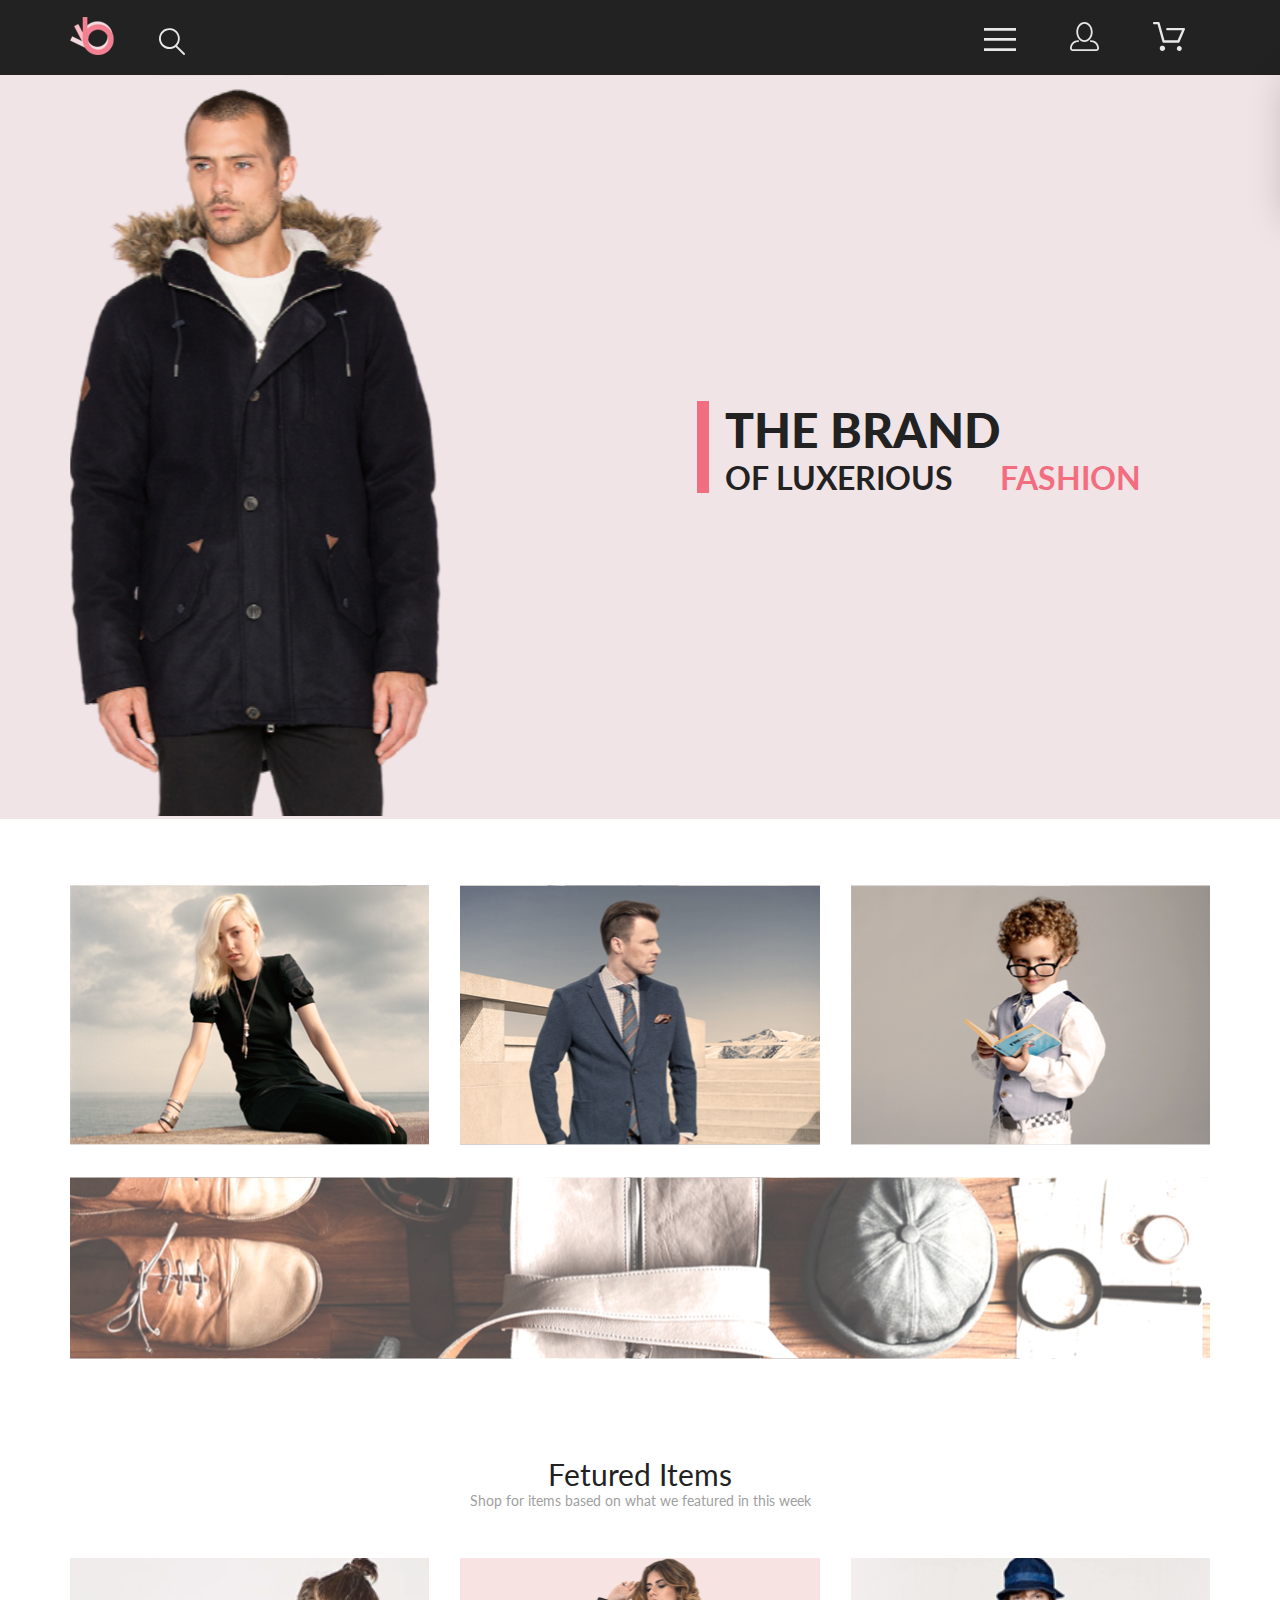
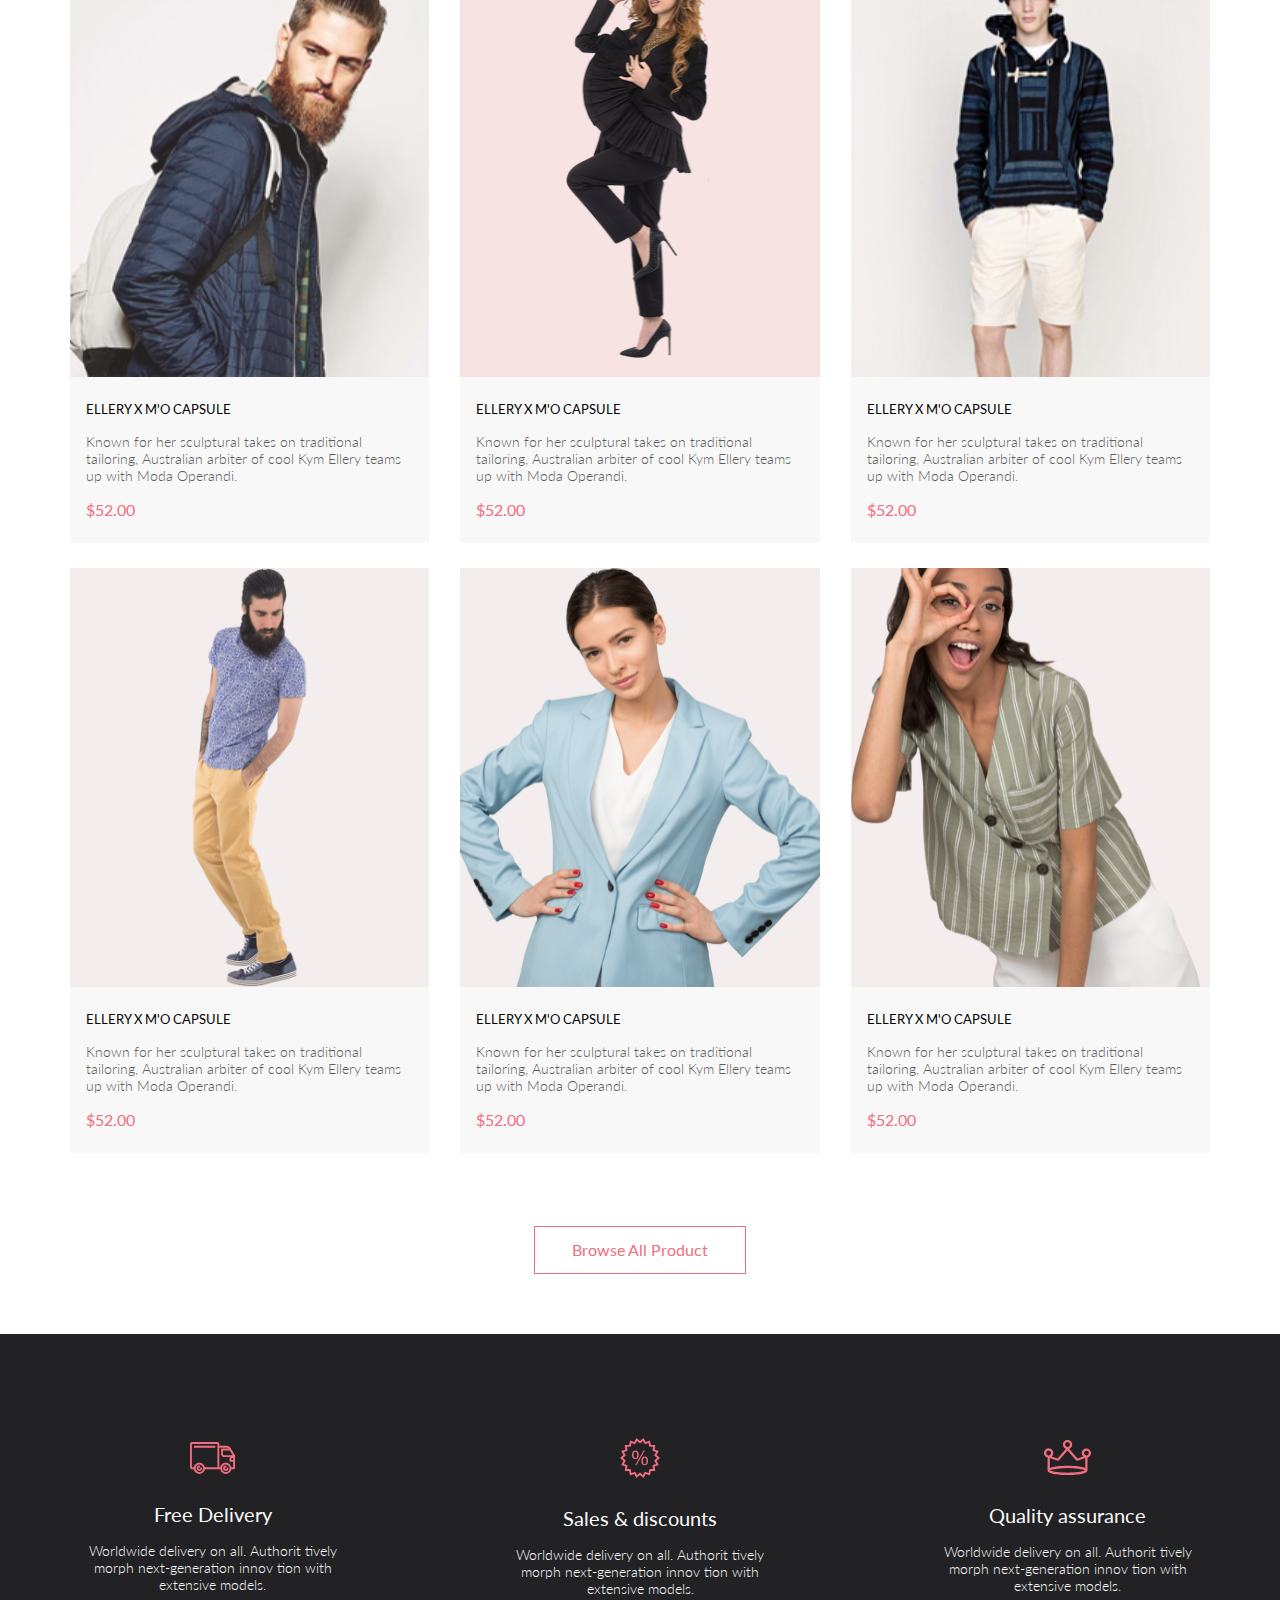
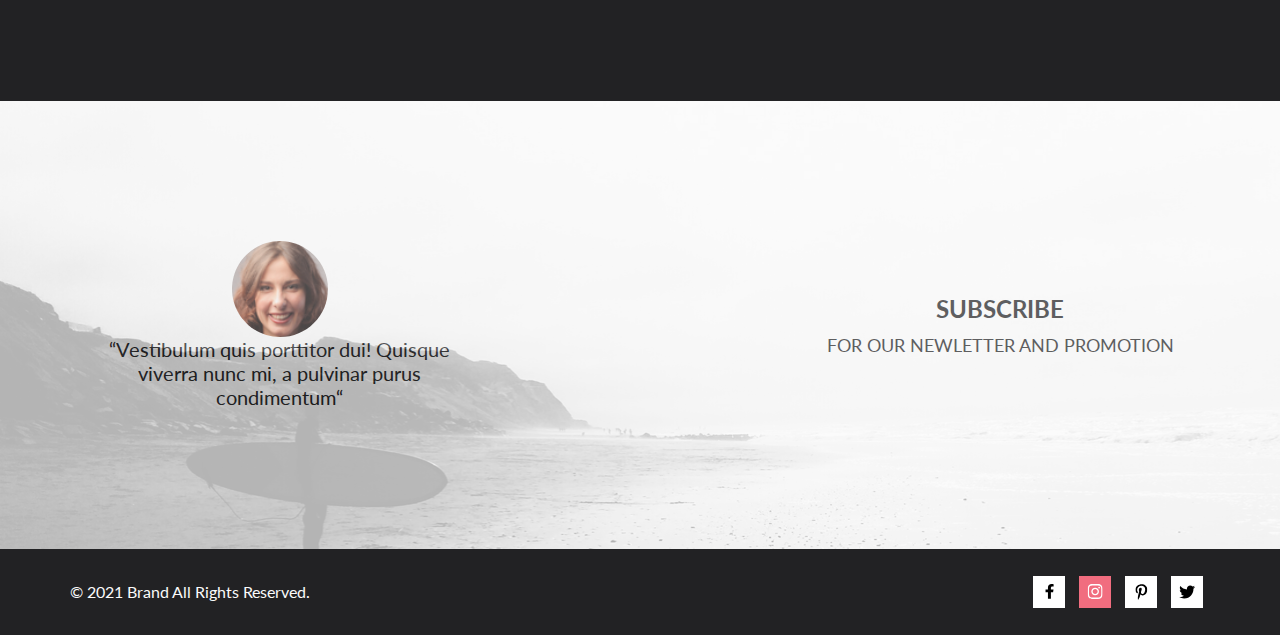
<file: Seminar11/index.html>
<!DOCTYPE html>
<html lang="en">
  <head>
    <link rel="preconnect" href="https://fonts.googleapis.com" />
    <link rel="preconnect" href="https://fonts.gstatic.com" crossorigin />
    <link
      href="https://fonts.googleapis.com/css2?family=Lato:wght@400;700;900&display=swap"
      rel="stylesheet"
    />

    <meta charset="UTF-8" />
    <meta name="viewport" content="width=device-width, initial-scale=1.0" />
    <link rel="stylesheet" href="style.css" />
    <title>Document</title>
  </head>

  <body>
    <div class="header">
      <div class="container">
        <div class="box__content">
          <div class="header__nav">
            <div class="logo">
              <a href="index.html"
                ><img class="logo__img" src="img/header1.svg" alt="img"
              /></a>
              <img src="img/header2.svg" alt="img" />
            </div>
            <div class="logo">
              <label for="burger"
                ><img class="header__mini1" src="img/header4.svg" alt="img"
              /></label>
              <input id="burger" type="checkbox" />
              <nav class="header__menu">
                <ul>
                  <li><a href="">link</a></li>
                  <li><a href="">link</a></li>
                  <li><a href="">link</a></li>
                  <li><a href="">link</a></li>
                </ul>
              </nav>
              <img class="header__mini1" src="img/header5.svg" alt="img" />
              <a href="cart.html"
                ><img class="header__mini1" src="img/header6.svg" alt="img"
              /></a>
              <img class="header__mini2" src="img/header3mini.svg" alt="img" />
            </div>
          </div>
        </div>
      </div>
    </div>
    <div class="main">
      <div class="container flex">
        <div class="main__left">
          <img class="main__img" src="img/main.svg" alt="img" />
        </div>
        <div class="main__right">
          <div class="brand"></div>
          <div class="text__main">
            <h3 class="text__brand">THE BRAND</h3>
            <h4 class="text__lux">OF LUXERIOUS</h4>
            <h4 class="text__fash">FASHION</h4>
          </div>
        </div>
      </div>
    </div>
    <div class="content">
      <div class="container">
        <div class="content__nav">
          <div class="menu">
            <img class="menu__img" src="img/cont1.svg" alt="" />
          </div>
          <div class="menu">
            <img class="menu__img" src="img/cont2.svg" alt="" />
          </div>
          <div class="menu">
            <img class="menu__img" src="img/cont4.svg" alt="" />
          </div>
          <div class="menu__big">
            <img class="menu__img" src="img/cont3.svg" alt="" />
          </div>
        </div>
        <div class="content__title">
          <h4 class="content__subtitle">Fetured Items</h4>
          <p class="content__text">
            Shop for items based on what we featured in this week
          </p>
        </div>
        <div class="cards">
          <div class="card card__flex">
            <img src="img/card1.svg" alt="img" />
            <div class="info__card">
              <h4 class="tit__card">ELLERY X M'O CAPSULE</h4>
              <p class="text__card">
                Known for her sculptural takes on traditional tailoring,
                Australian arbiter of cool Kym Ellery teams up with Moda
                Operandi.
              </p>
              <h3 class="price__card">$52.00</h3>
            </div>
          </div>
          <div class="card card__flex img2">
            <img src="img/card2.svg" alt="img" />
            <div class="info__card">
              <h4 class="tit__card">ELLERY X M'O CAPSULE</h4>
              <p class="text__card">
                Known for her sculptural takes on traditional tailoring,
                Australian arbiter of cool Kym Ellery teams up with Moda
                Operandi.
              </p>
              <h3 class="price__card">$52.00</h3>
            </div>
          </div>
          <div class="card card__flex">
            <img src="img/card3.svg" alt="img" />
            <div class="info__card">
              <h4 class="tit__card">ELLERY X M'O CAPSULE</h4>
              <p class="text__card">
                Known for her sculptural takes on traditional tailoring,
                Australian arbiter of cool Kym Ellery teams up with Moda
                Operandi.
              </p>
              <h3 class="price__card">$52.00</h3>
            </div>
          </div>
          <div class="card card__flex">
            <img src="img/card4.svg" alt="img" />
            <div class="info__card">
              <h4 class="tit__card">ELLERY X M'O CAPSULE</h4>
              <p class="text__card">
                Known for her sculptural takes on traditional tailoring,
                Australian arbiter of cool Kym Ellery teams up with Moda
                Operandi.
              </p>
              <h3 class="price__card">$52.00</h3>
            </div>
          </div>
          <div class="card card__flex">
            <img src="img/card5.svg" alt="img" />
            <div class="info__card">
              <h4 class="tit__card">ELLERY X M'O CAPSULE</h4>
              <p class="text__card">
                Known for her sculptural takes on traditional tailoring,
                Australian arbiter of cool Kym Ellery teams up with Moda
                Operandi.
              </p>
              <h3 class="price__card">$52.00</h3>
            </div>
          </div>
          <div class="card card__flex">
            <img src="img/card6.svg" alt="img" />
            <div class="info__card">
              <h4 class="tit__card">ELLERY X M'O CAPSULE</h4>
              <p class="text__card">
                Known for her sculptural takes on traditional tailoring,
                Australian arbiter of cool Kym Ellery teams up with Moda
                Operandi.
              </p>
              <h3 class="price__card">$52.00</h3>
            </div>
          </div>
        </div>
      </div>
    </div>
    <div class="footer">
      <div class="container center">
        <a href="page1.html" class="footer__but">Browse All Product</a>
      </div>
    </div>
    <div class="footer__cont">
      <div class="container footer__block">
        <div class="footer__card">
          <img class="footer__img" src="img/Forma.svg" alt="img" />
          <h4 class="footer__tit">Free Delivery</h4>
          <p class="footer__text">
            Worldwide delivery on all. Authorit tively morph next-generation
            innov tion with extensive models.
          </p>
        </div>
        <div class="footer__card">
          <img class="footer__img" src="img/Forma1.svg" alt="img" />
          <h4 class="footer__tit">Sales & discounts</h4>
          <p class="footer__text">
            Worldwide delivery on all. Authorit tively morph next-generation
            innov tion with extensive models.
          </p>
        </div>
        <div class="footer__card">
          <img class="footer__img" src="img/Forma2.svg" alt="img" />
          <h4 class="footer__tit">Quality assurance</h4>
          <p class="footer__text">
            Worldwide delivery on all. Authorit tively morph next-generation
            innov tion with extensive models.
          </p>
        </div>
      </div>
    </div>
    <div class="footer__subscribe">
      <div class="container footer__subscribe__container">
        <div class="footer__subscribe__block">
          <img src="img/Intersect.svg" alt="img" />
          <p class="footer__subscribe__text">
            “Vestibulum quis porttitor dui! Quisque viverra nunc mi, a pulvinar
            purus condimentum“
          </p>
        </div>
        <div class="footer__subscribe__block">
          <h3 class="footer__subscribe__title">SUBSCRIBE</h3>
          <h4 class="footer__subscribe__subtitle">
            FOR OUR NEWLETTER AND PROMOTION
          </h4>
        </div>
      </div>
    </div>
    <div class="footer__info">
      <div class="container footer__info__block">
        <div class="footer__info__menu">
          <p class="footer__info__text">© 2021 Brand All Rights Reserved.</p>
        </div>
        <div class="footer__info__menu">
          <div class="footer__icons"><img src="img/facebook.svg" alt="" /></div>
          <div class="footer__icons footer__icons__inst">
            <img src="img/instagram.svg" alt="" />
          </div>
          <div class="footer__icons">
            <img src="img/pinterest.svg" alt="" />
          </div>
          <div class="footer__icons"><img src="img/twitter.svg" alt="" /></div>
        </div>
      </div>
    </div>
  </body>
</html>
</file>
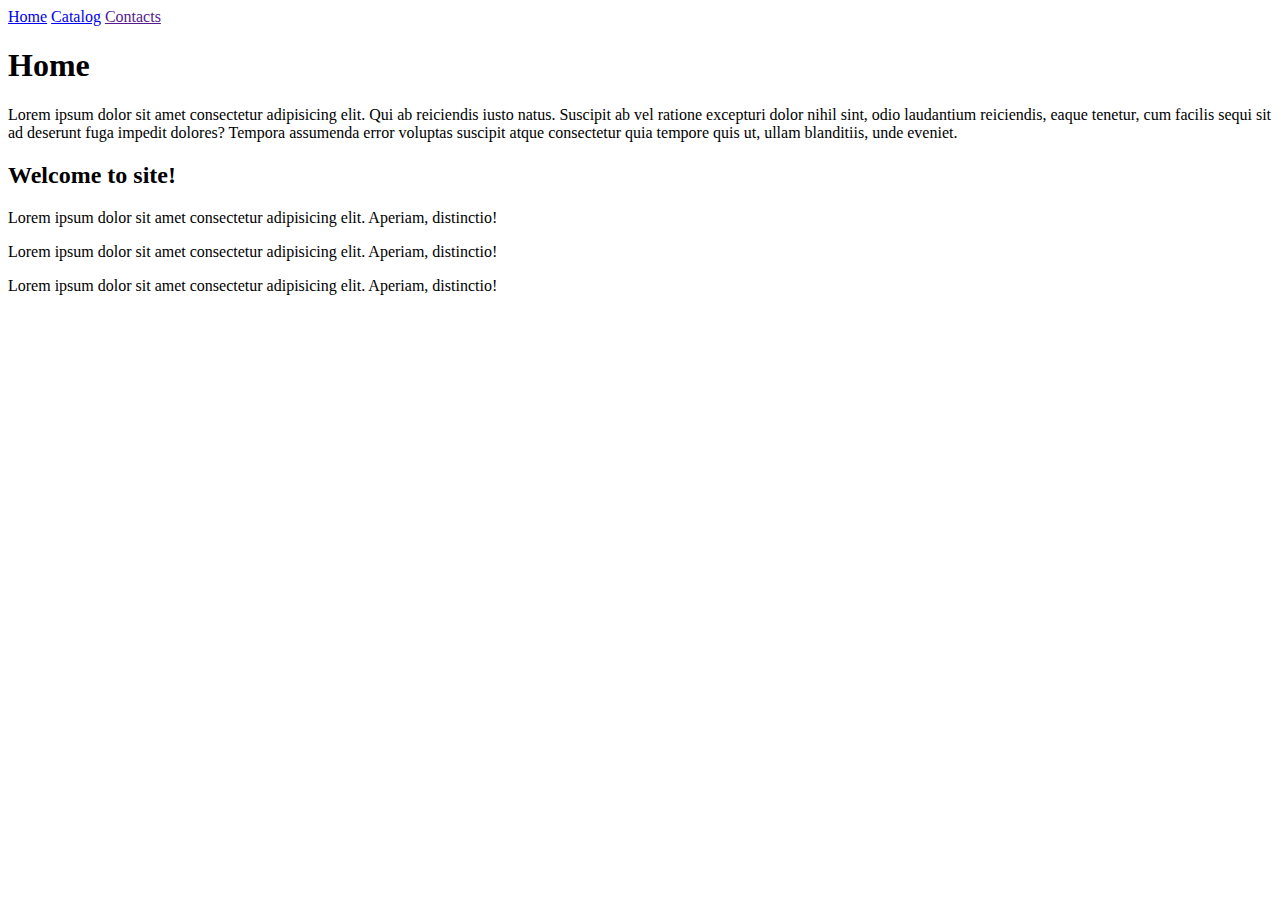
<file: Seminar2hw/index.html>
<!DOCTYPE html>
<html lang="ru">

<head>
    <meta charset="UTF-8">
    <meta name="viewport" content="width=device-width, initial-scale=1.0">
    <title>Document</title>
</head>

<body>
    <a href="index.html">Home</a>
    <a href="catalog/catalog.html">Catalog</a>
    <a href="">Contacts</a>
    <h1>Home</h1>
    <p>Lorem ipsum dolor sit amet consectetur adipisicing elit. Qui ab reiciendis iusto natus. Suscipit ab vel ratione excepturi dolor nihil sint, odio laudantium reiciendis, eaque tenetur, cum facilis sequi sit ad deserunt fuga impedit dolores? Tempora
        assumenda error voluptas suscipit atque consectetur quia tempore quis ut, ullam blanditiis, unde eveniet.</p>
    <h2>Welcome to site!</h2>
    <p>Lorem ipsum dolor sit amet consectetur adipisicing elit. Aperiam, distinctio!</p>
    <p>Lorem ipsum dolor sit amet consectetur adipisicing elit. Aperiam, distinctio!</p>
    <p>Lorem ipsum dolor sit amet consectetur adipisicing elit. Aperiam, distinctio!</p>

</body>

</html>
</file>
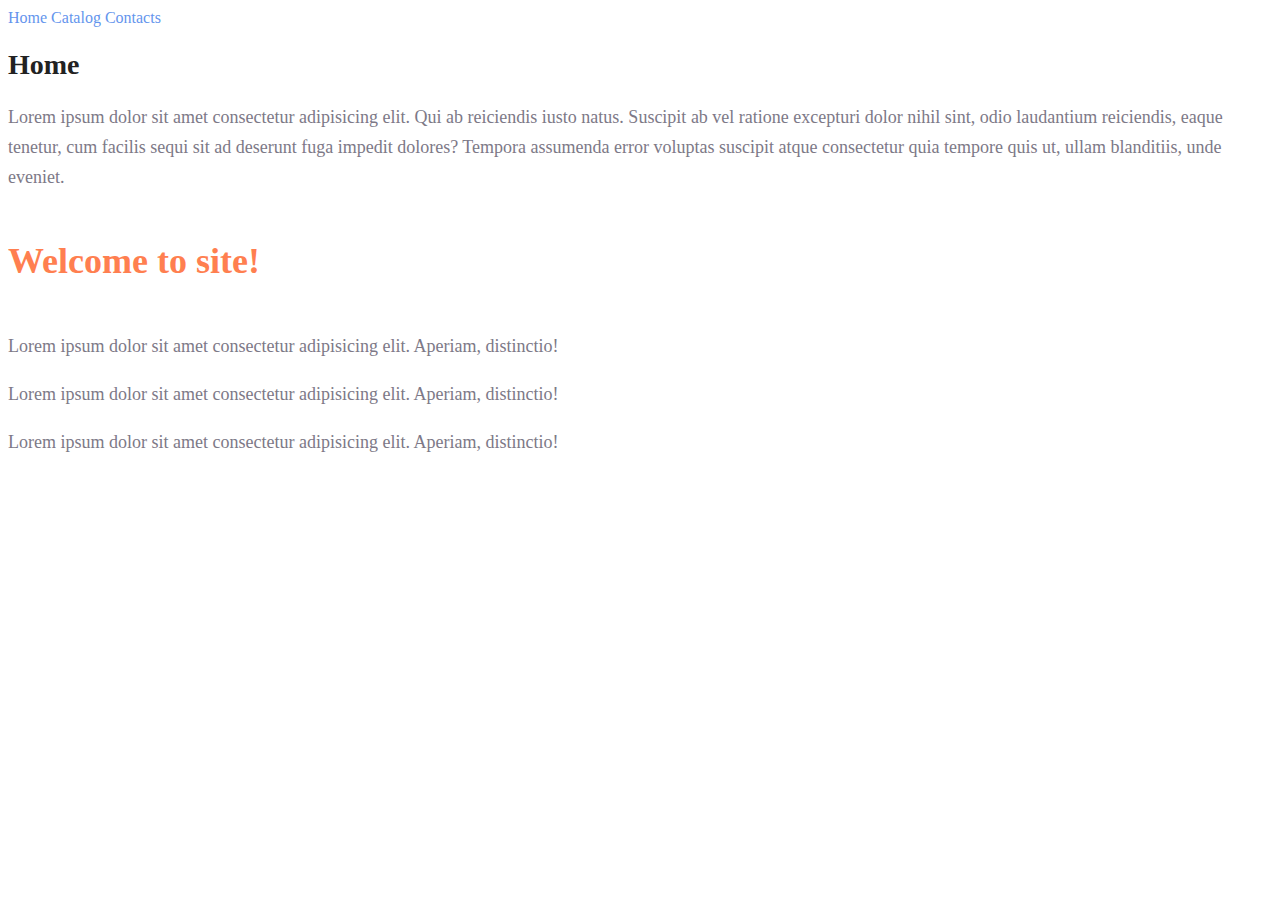
<file: Seminar3hw/index.html>
<!DOCTYPE html>
<html lang="ru">

<head>
    <meta charset="UTF-8">
    <meta name="viewport" content="width=device-width, initial-scale=1.0">
    <title>Document</title>
    <link rel="stylesheet" href="style.css">
</head>

<body>
    <a class="link" href="index.html">Home</a>
    <a class="link" href="catalog/catalog.html">Catalog</a>
    <a class="link" href="">Contacts</a>
    <h1 class="title">Home</h1>
    <p class="subtitle">Lorem ipsum dolor sit amet consectetur adipisicing elit. Qui ab reiciendis iusto natus. Suscipit ab vel ratione excepturi dolor nihil sint, odio laudantium reiciendis, eaque tenetur, cum facilis sequi sit ad deserunt fuga impedit dolores? Tempora
        assumenda error voluptas suscipit atque consectetur quia tempore quis ut, ullam blanditiis, unde eveniet.</p>
    <h2 class="subject">Welcome to site!</h2>
    <p class="subtitle">Lorem ipsum dolor sit amet consectetur adipisicing elit. Aperiam, distinctio!</p>
    <p class="subtitle">Lorem ipsum dolor sit amet consectetur adipisicing elit. Aperiam, distinctio!</p>
    <p class="subtitle">Lorem ipsum dolor sit amet consectetur adipisicing elit. Aperiam, distinctio!</p>

</body>

</html>
</file>
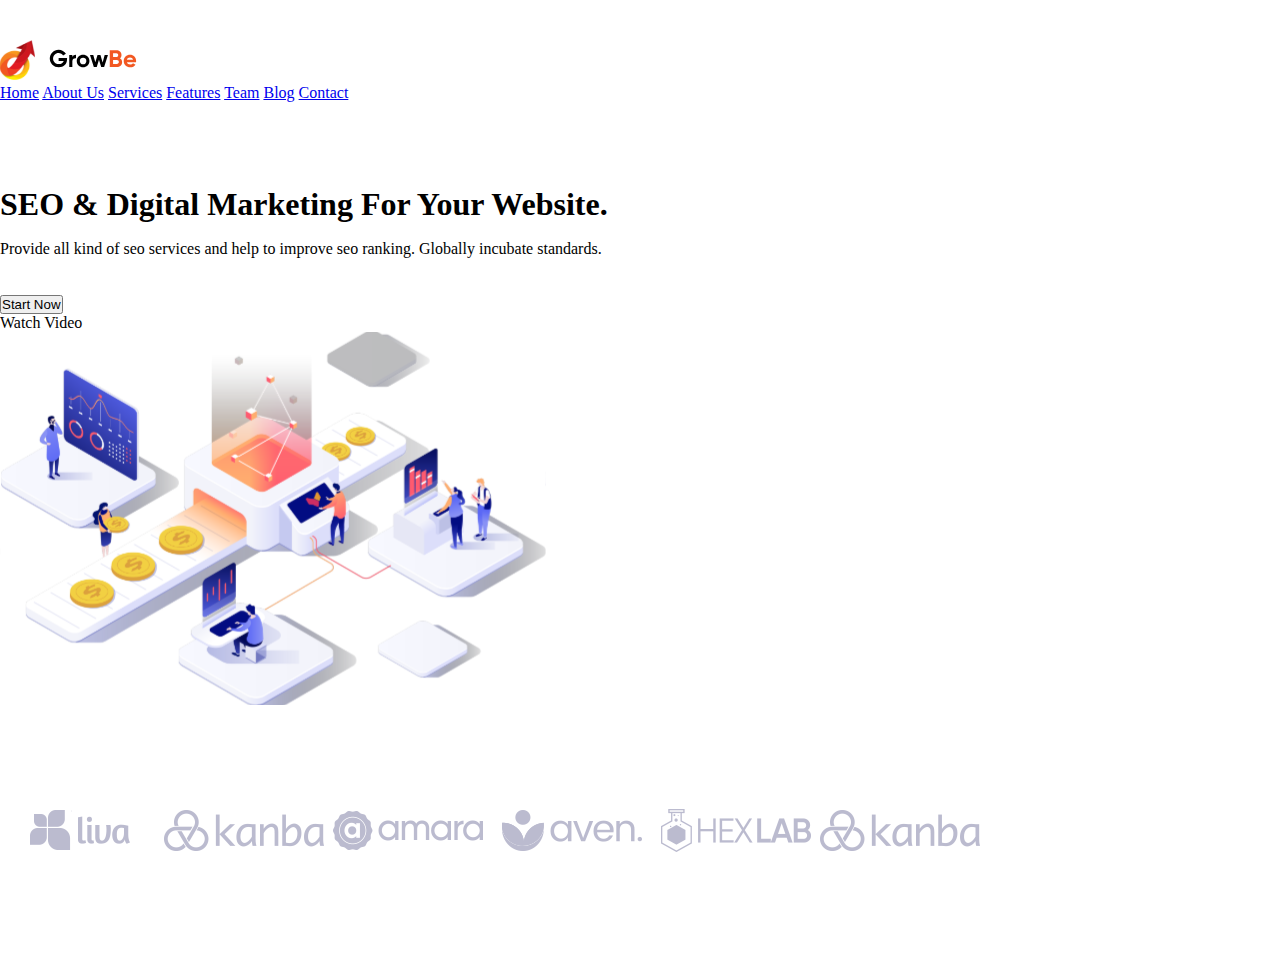
<file: Seminar6hw/index.html>
<!DOCTYPE html>
<html lang="ru">
<head>
    <meta charset="UTF-8">
    <meta name="viewport" content="width=device-width, initial-scale=1.0">
    <title>Document</title>
    <link rel="stylesheet" href="style.css">
</head>
<body>
    <div class="top">
        <div class="header"><img src="img/Logo.svg" alt="logo"><div class="header__menu">
            <a href="#">Home</a>
            <a href="#">About Us</a>
            <a href="#">Services</a>
            <a href="#">Features</a>
            <a href="#">Team</a>
            <a href="#">Blog</a>
            <a href="#">Contact</a>
        </div>
    </div>
        <div class="top__content">
            <div class="top__info">
                <h1 class="title">SEO & Digital
            Marketing For Your
            Website.</h1>
                <p class="text">Provide all kind of seo services and help to improve
                seo ranking. Globally incubate standards.</p>
                <div class="top__button"><button class="button">Start Now</button><p class="text__button">Watch Video</p></div>
            </div>
            <img src="img/top__img.svg" alt="top__img">
        </div>
        <div class="logo">
            <img src="img/1.svg" alt="img">
            <img src="img/6.svg" alt="img">
            <img src="img/3.svg" alt="img">
            <img src="img/4.svg" alt="img">
            <img src="img/5.svg" alt="img">
            <img src="img/6.svg" alt="img">
        </div>
    </div>
    
</body>
</html>
</file>
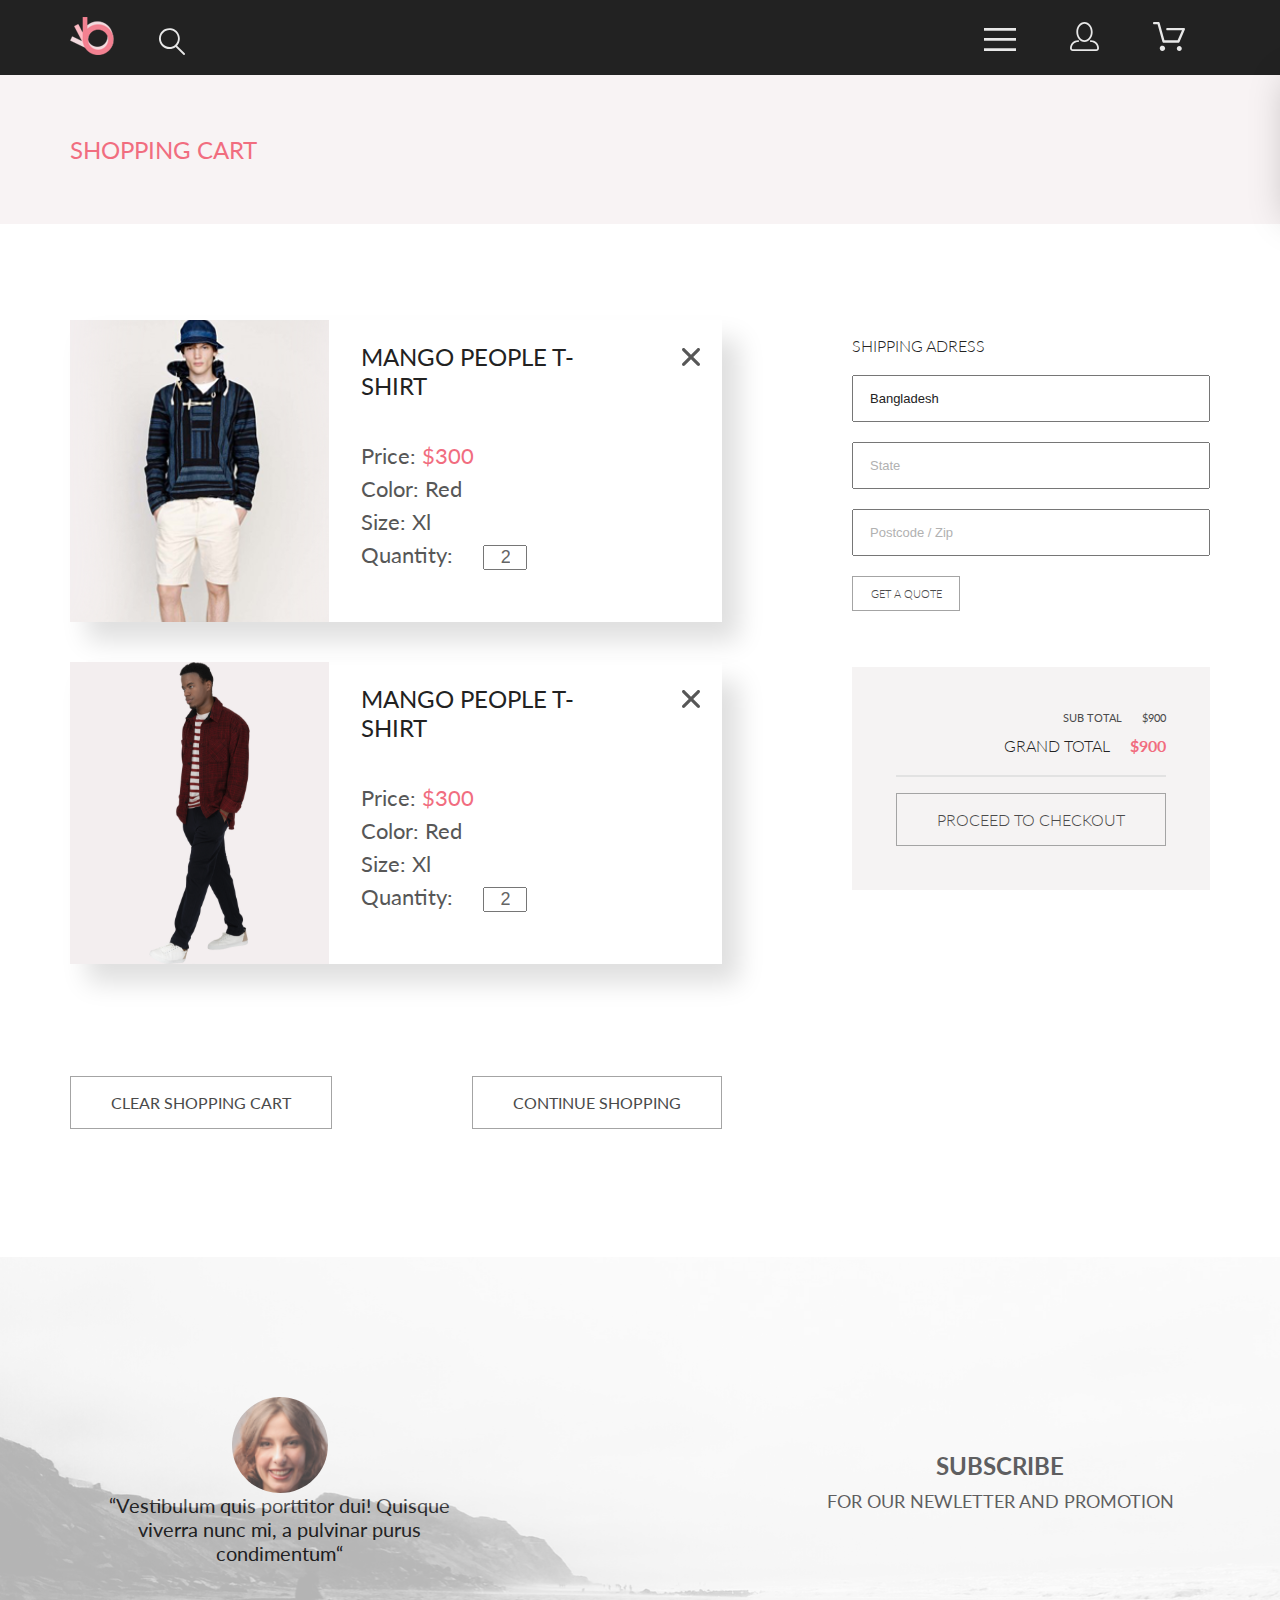
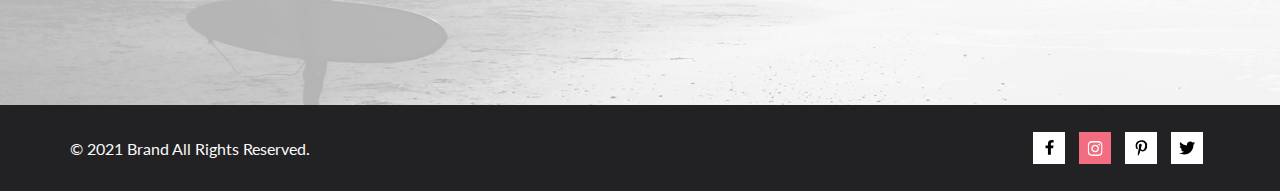
<file: Seminar11/cart.html>
<!DOCTYPE html>
<html lang="en">
  <head>
    <link rel="preconnect" href="https://fonts.googleapis.com" />
    <link rel="preconnect" href="https://fonts.gstatic.com" crossorigin />
    <link
      href="https://fonts.googleapis.com/css2?family=Lato:wght@400;700;900&display=swap"
      rel="stylesheet"
    />

    <meta charset="UTF-8" />
    <meta name="viewport" content="width=device-width, initial-scale=1.0" />
    <title>Cart</title>
    <link rel="stylesheet" href="style.css" />
  </head>
  <body>
    <div class="header">
      <div class="container">
        <div class="box__content">
          <div class="header__nav">
            <div class="logo">
              <a href="index.html"
                ><img class="logo__img" src="img/header1.svg" alt="img"
              /></a>
              <img src="img/header2.svg" alt="img" />
            </div>
            <div class="logo">
              <label for="burger"
                ><img class="header__mini1" src="img/header4.svg" alt="img"
              /></label>
              <input id="burger" type="checkbox" />
              <nav class="header__menu">
                <ul>
                  <li><a href="">link</a></li>
                  <li><a href="">link</a></li>
                  <li><a href="">link</a></li>
                  <li><a href="">link</a></li>
                </ul>
              </nav>
              <img class="header__mini1" src="img/header5.svg" alt="img" />
              <a href="cart.html"
                ><img class="header__mini1" src="img/header6.svg" alt="img"
              /></a>
              <img class="header__mini2" src="img/header3mini.svg" alt="img" />
            </div>
          </div>
        </div>
      </div>
    </div>
    <nav class="nav">
      <div class="container nav__container">
        <div class="nav__container__left">SHOPPING CART</div>
      </div>
    </nav>
    <div class="cart">
      <div class="container cart__flex">
        <div class="cart__product">
          <div class="cart__product__in__cart">
            <img class="cart__product__img" src="img/card3.svg" alt="img" />
            <div class="cart__product__card">
              <div class="cart__product__header">
                <h3 class="cart__product__title">MANGO PEOPLE T-SHIRT</h3>
                <img class="cart__x" src="img/x.svg" alt="img" />
              </div>
              <div class="cart__product__info">
                <p class="cart__product__info__item">
                  Price: <span class="cart__product__price">$300</span>
                </p>
                <p class="cart__product__info__item">Color: Red</p>
                <p class="cart__product__info__item">Size: Xl</p>
                <p class="cart__product__info__item">
                  Quantity:
                  <input
                    class="cart__product__quantity"
                    type="number"
                    value="2"
                  />
                </p>
              </div>
            </div>
          </div>
          <div class="cart__product__in__cart">
            <img class="cart__product__img" src="img/card13.svg" alt="img" />
            <div class="cart__product__card">
              <div class="cart__product__header">
                <h3 class="cart__product__title">MANGO PEOPLE T-SHIRT</h3>
                <img class="cart__x" src="img/x.svg" alt="img" />
              </div>
              <div class="cart__product__info">
                <div class="cart__product__info__item">
                  Price: <span class="cart__product__price">$300</span>
                </div>
                <div class="cart__product__info__item">Color: Red</div>
                <div class="cart__product__info__item">Size: Xl</div>
                <p class="cart__product__info__item">
                  Quantity:
                  <input
                    class="cart__product__quantity"
                    type="number"
                    value="2"
                  />
                </p>
              </div>
            </div>
          </div>
          <div class="cart__product__buttons">
            <div class="cart__product__buttons__btn site__but">
              CLEAR SHOPPING CART
            </div>
            <div class="cart__product__buttons__btn site__but">
              CONTINUE SHOPPING
            </div>
          </div>
        </div>
        <div class="cart__adress">
          <div class="cart__adress__in">
            <h2 class="cart__adress__head">SHIPPING ADRESS</h2>
            <input
              class="cart__adress__in__input"
              type="text"
              placeholder="Country"
              value="Bangladesh"
            />
            <input
              class="cart__adress__in__input"
              type="text"
              placeholder="State"
            />
            <input
              class="cart__adress__in__input"
              type="text"
              placeholder="Postcode / Zip"
            />
            <a href="registration.html" class="cart__adress__but site__but"
              >GET A QUOTE</a
            >
          </div>
          <div class="cart__adress__check">
            <p class="sub-total">
              SUB TOTAL<span class="sub-total__price">$900</span>
            </p>
            <p class="grand-total">
              GRAND TOTAL<span class="grand-total__price">$900</span>
            </p>
            <hr width="100%" color="#E2E2E2" />
            <a href="#" class="cart__adress__check__but site__but"
              >PROCEED TO CHECKOUT</a
            >
          </div>
        </div>
      </div>
    </div>
    <div class="footer__subscribe">
      <div class="container footer__subscribe__container">
        <div class="footer__subscribe__block">
          <img src="img/Intersect.svg" alt="img" />
          <p class="footer__subscribe__text">
            “Vestibulum quis porttitor dui! Quisque viverra nunc mi, a pulvinar
            purus condimentum“
          </p>
        </div>
        <div class="footer__subscribe__block">
          <h3 class="footer__subscribe__title">SUBSCRIBE</h3>
          <h4 class="footer__subscribe__subtitle">
            FOR OUR NEWLETTER AND PROMOTION
          </h4>
        </div>
      </div>
    </div>
    <div class="footer__info">
      <div class="container footer__info__block">
        <div class="footer__info__menu">
          <p class="footer__info__text">© 2021 Brand All Rights Reserved.</p>
        </div>
        <div class="footer__info__menu">
          <div class="footer__icons"><img src="img/facebook.svg" alt="" /></div>
          <div class="footer__icons footer__icons__inst">
            <img src="img/instagram.svg" alt="" />
          </div>
          <div class="footer__icons">
            <img src="img/pinterest.svg" alt="" />
          </div>
          <div class="footer__icons"><img src="img/twitter.svg" alt="" /></div>
        </div>
      </div>
    </div>
  </body>
</html>
</file>
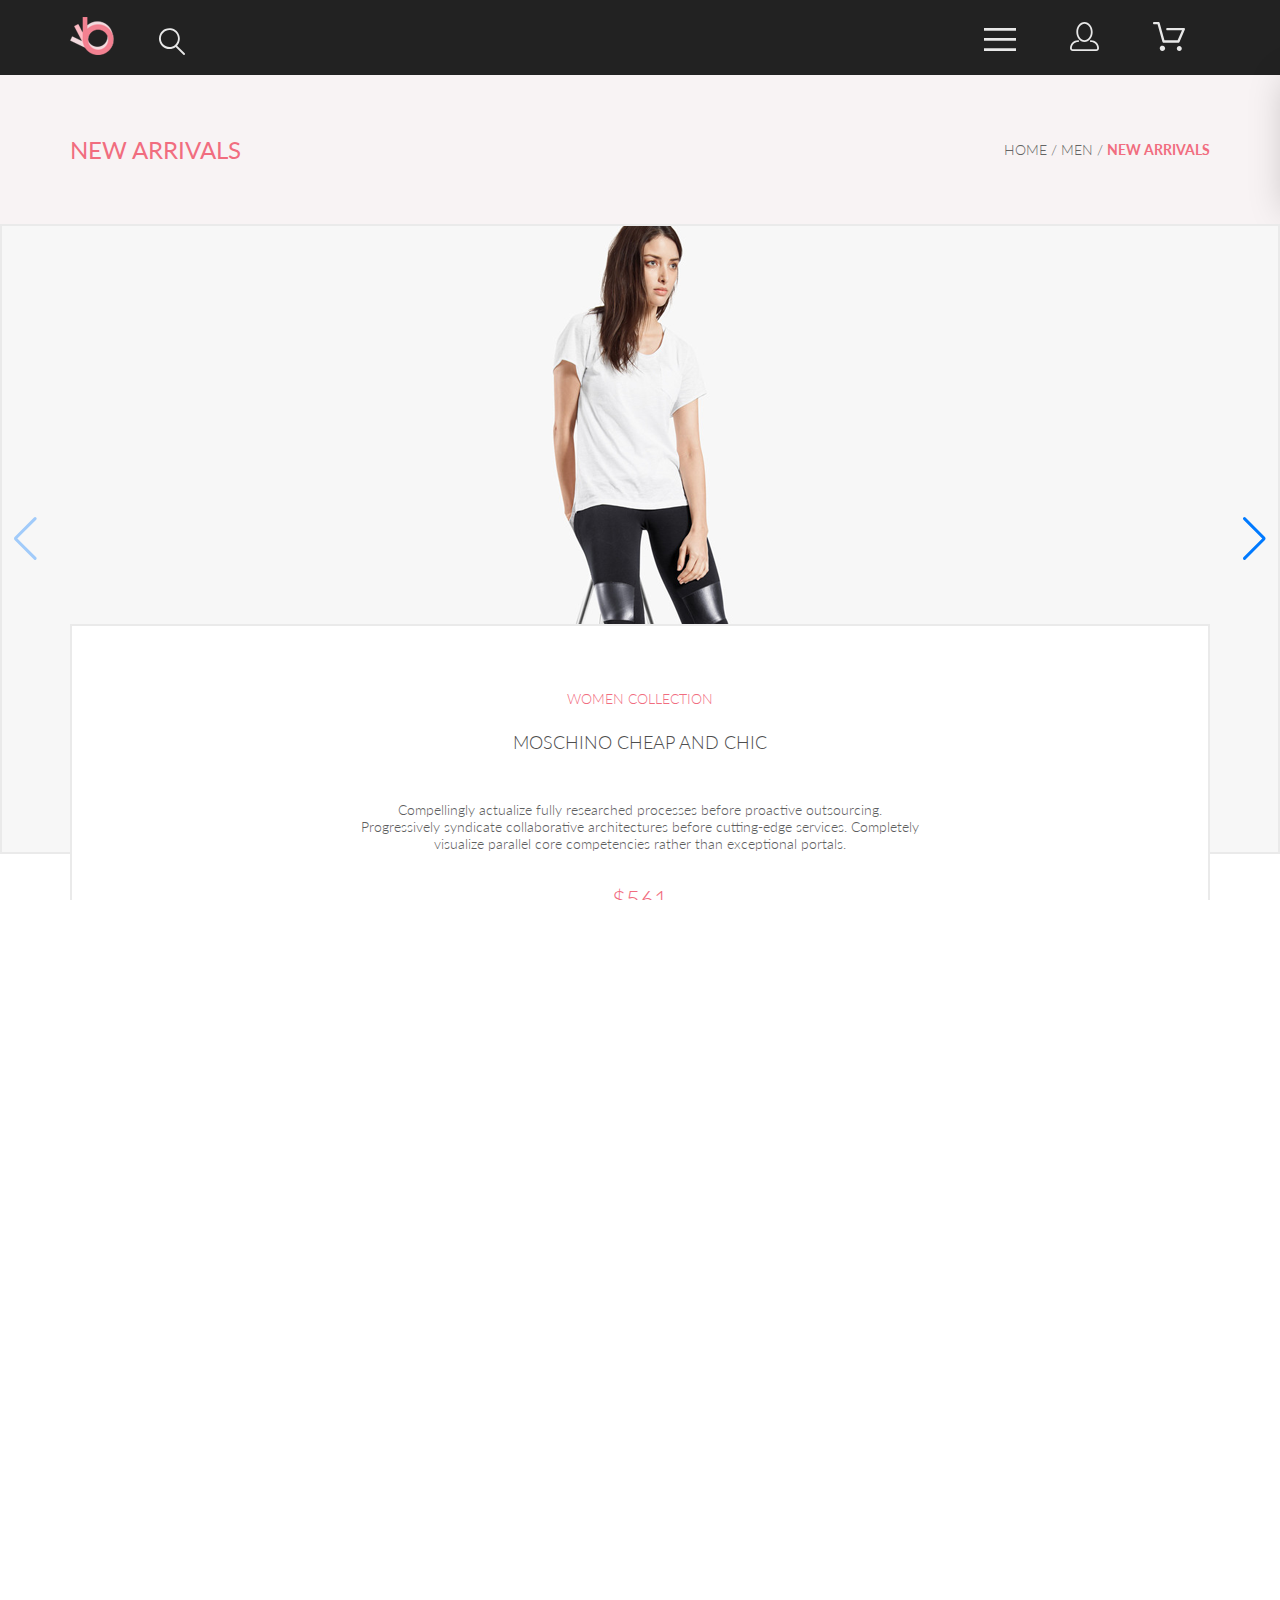
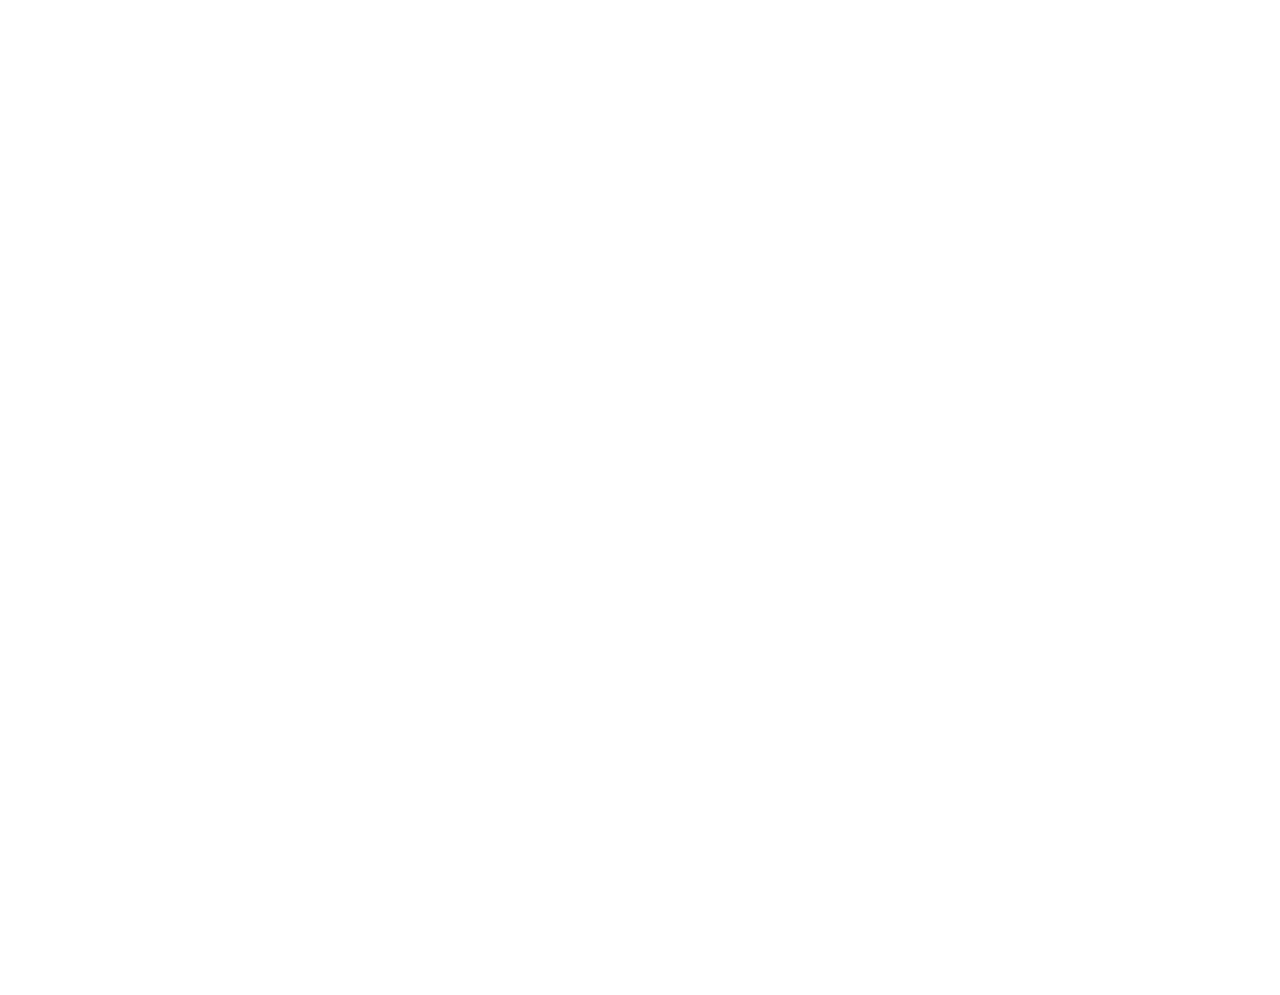
<file: Seminar11/page1.html>
<!DOCTYPE html>
<html lang="en">

<head>
    <link rel="preconnect" href="https://fonts.googleapis.com">
    <link rel="preconnect" href="https://fonts.gstatic.com" crossorigin>
    <link href="https://fonts.googleapis.com/css2?family=Lato:wght@400;700;900&display=swap" rel="stylesheet">

    <link rel="stylesheet" href="https://cdn.jsdelivr.net/npm/swiper@11/swiper-bundle.min.css" />

    <style>
        html,
        body {
            position: relative;
            height: 100%;
        }
        
        body {
            /* background: #eee; */
            font-family: Helvetica Neue, Helvetica, Arial, sans-serif;
            font-size: 14px;
            color: #000;
            margin: 0;
            padding: 0;
        }
        
        .swiper {
            width: 100%;
            height: 70%;
            border: 2px solid #EAEAEA;
        }
        
        .swiper-slide {
            text-align: center;
            font-size: 18px;
            background: #fff;
            display: flex;
            justify-content: center;
            align-items: center;
            background-color: #F7F7F7
        }
        
        .swiper-slide img {
            display: block;
            width: 100%;
            height: 100%;
            object-fit: cover;
        }
    </style>

    <meta charset="UTF-8">
    <meta name="viewport" content="width=device-width, initial-scale=1.0">
    <link rel="stylesheet" href="style.css">
    <title>page1</title>


</head>
<div class="header">
    <div class="container">

        <div class="box__content">

            <div class="header__nav">
        <div class="logo">
            <a href="index.html"

            ><img class="logo__img" src="img/header1.svg" alt="img"
            /></a>

            <img src="img/header2.svg" alt="img" />
        </div>
        <div class="logo">
          <label for="burger"
            ><img class="header__mini1" src="img/header4.svg" alt="img"
          /></label>
          <input id="burger" type="checkbox" />
          <nav class="header__menu">
            <ul>
              <li><a href="">link</a></li>
              <li><a href="">link</a></li>
              <li><a href="">link</a></li>
              <li><a href="">link</a></li>
            </ul>
          </nav>
          <img class="header__mini1" src="img/header5.svg" alt="img" />
          <a href="cart.html"
            ><img class="header__mini1" src="img/header6.svg" alt="img"
          /></a>
          <img class="header__mini2" src="img/header3mini.svg" alt="img" />
        </div>
      </div>
    </div>
  </div>
</div>

    <nav class="nav">
        <div class="container nav__container">
            <div class="nav__container__left">NEW ARRIVALS</div>
            <div class="nav__container__right">HOME / MEN / <span class="nav__container__right__pink">NEW ARRIVALS</span></div>
        </div>
    </nav>

    <div class="swiper mySwiper">
        <div class="swiper-wrapper">
            <div class="swiper-slide">
                <div><img class="product" src="img/product1.svg" alt="product1"></div>
            </div>
            <div class="swiper-slide">Slide 2</div>
            <div class="swiper-slide">Slide 3</div>
        </div>
        <div class="swiper-button-next"></div>
        <div class="swiper-button-prev"></div>
    </div>

    <div class="product__info">
        <div class="container">
            <div class="flex__column product__container">
                <div class="info1 info">WOMEN COLLECTION</div>
                <div class="info2 info"></div>
                <div class="info3 info">MOSCHINO CHEAP AND CHIC</div>
                <div class="info4 info">Compellingly actualize fully researched processes before proactive outsourcing. Progressively syndicate collaborative architectures before cutting-edge services. Completely visualize parallel core competencies rather than exceptional portals.
                </div>
                <div class="info5 info">$561</div>
                <div class="info6 info"></div>
                <div class="info7 info">
                    <div class="info71">CHOOSE COLOR</div>
                    <div class="info71">CHOOSE SIZE </div>
                    <div class="info71">QUANTITY</div>
                </div>
                <div class="info8 info"><a href="pageCatalog.html" class="footer__but">Add to Cart
                </a></div>
            </div>
        </div>
    </div>

    <div class="content">
        <div class="container contant__container">
            <div class="cards">
                <div class="card card__flex card__page1"><img src="img/card4.svg" alt="img">
                    <div class="info__card">
                        <h4 class="tit__card">ELLERY X M'O CAPSULE</h4>
                        <p class="text__card">Known for her sculptural takes on traditional tailoring, Australian arbiter of cool Kym Ellery teams up with Moda Operandi.</p>
                        <h3 class="price__card">$52.00</h3>
                    </div>
                </div>
                <div class="card card__flex card__page1"><img src="img/card3.svg" alt="img">
                    <div class="info__card">
                        <h4 class="tit__card">ELLERY X M'O CAPSULE</h4>
                        <p class="text__card">Known for her sculptural takes on traditional tailoring, Australian arbiter of cool Kym Ellery teams up with Moda Operandi.</p>
                        <h3 class="price__card">$52.00</h3>
                    </div>
                </div>
                <div class="card card__flex card__page1"><img src="img/card6.svg" alt="img">
                    <div class="info__card">
                        <h4 class="tit__card">ELLERY X M'O CAPSULE</h4>
                        <p class="text__card">Known for her sculptural takes on traditional tailoring, Australian arbiter of cool Kym Ellery teams up with Moda Operandi.</p>
                        <h3 class="price__card">$52.00</h3>
                    </div>
                </div>
            </div>
        </div>
    </div>

    <div class="footer__subscribe">
        <div class="container footer__subscribe__container">
            <div class="footer__subscribe__block">
                <img src="img/Intersect.svg" alt="img">
                <p class="footer__subscribe__text">“Vestibulum quis porttitor dui! Quisque viverra nunc mi, a pulvinar purus condimentum“</p>
            </div>
            <div class="footer__subscribe__block">
                <h3 class="footer__subscribe__title">SUBSCRIBE</h3>
                <h4 class="footer__subscribe__subtitle">FOR OUR NEWLETTER AND PROMOTION</h4>
            </div>
        </div>
    </div>
    <div class="footer__info">
        <div class="container footer__info__block">
            <div class="footer__info__menu">
                <p class="footer__info__text">© 2021 Brand All Rights Reserved.</p>
            </div>
            <div class="footer__info__menu">
                <div class="footer__icons"><img src="img/facebook.svg" alt=""></div>
                <div class="footer__icons footer__icons__inst"><img src="img/instagram.svg" alt=""></div>
                <div class="footer__icons"><img src="img/pinterest.svg" alt=""></div>
                <div class="footer__icons"><img src="img/twitter.svg" alt=""></div>
            </div>
        </div>
    </div>

    <script src="https://cdn.jsdelivr.net/npm/swiper@11/swiper-bundle.min.js"></script>
    <script>
        var swiper = new Swiper(".mySwiper", {
            navigation: {
                nextEl: ".swiper-button-next",
                prevEl: ".swiper-button-prev",
            },
        });
    </script>
</body>

</html>
</file>
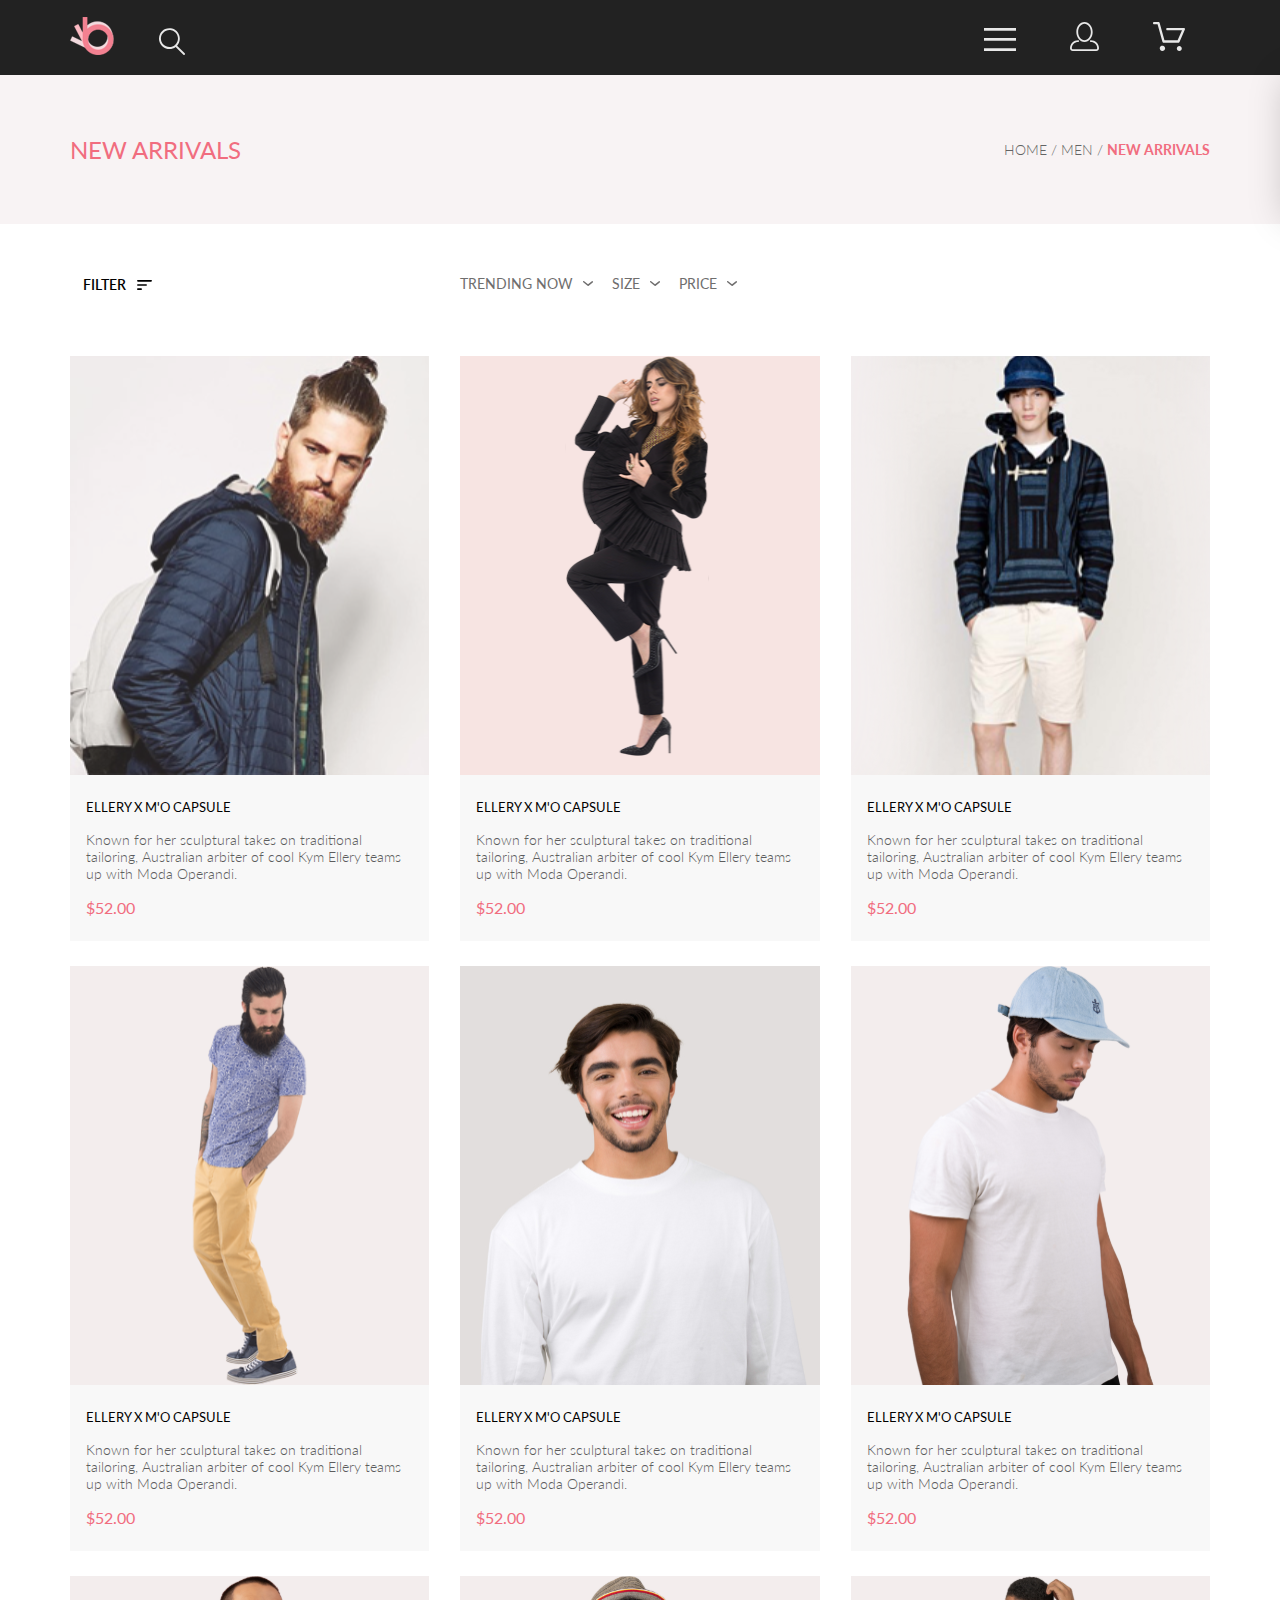
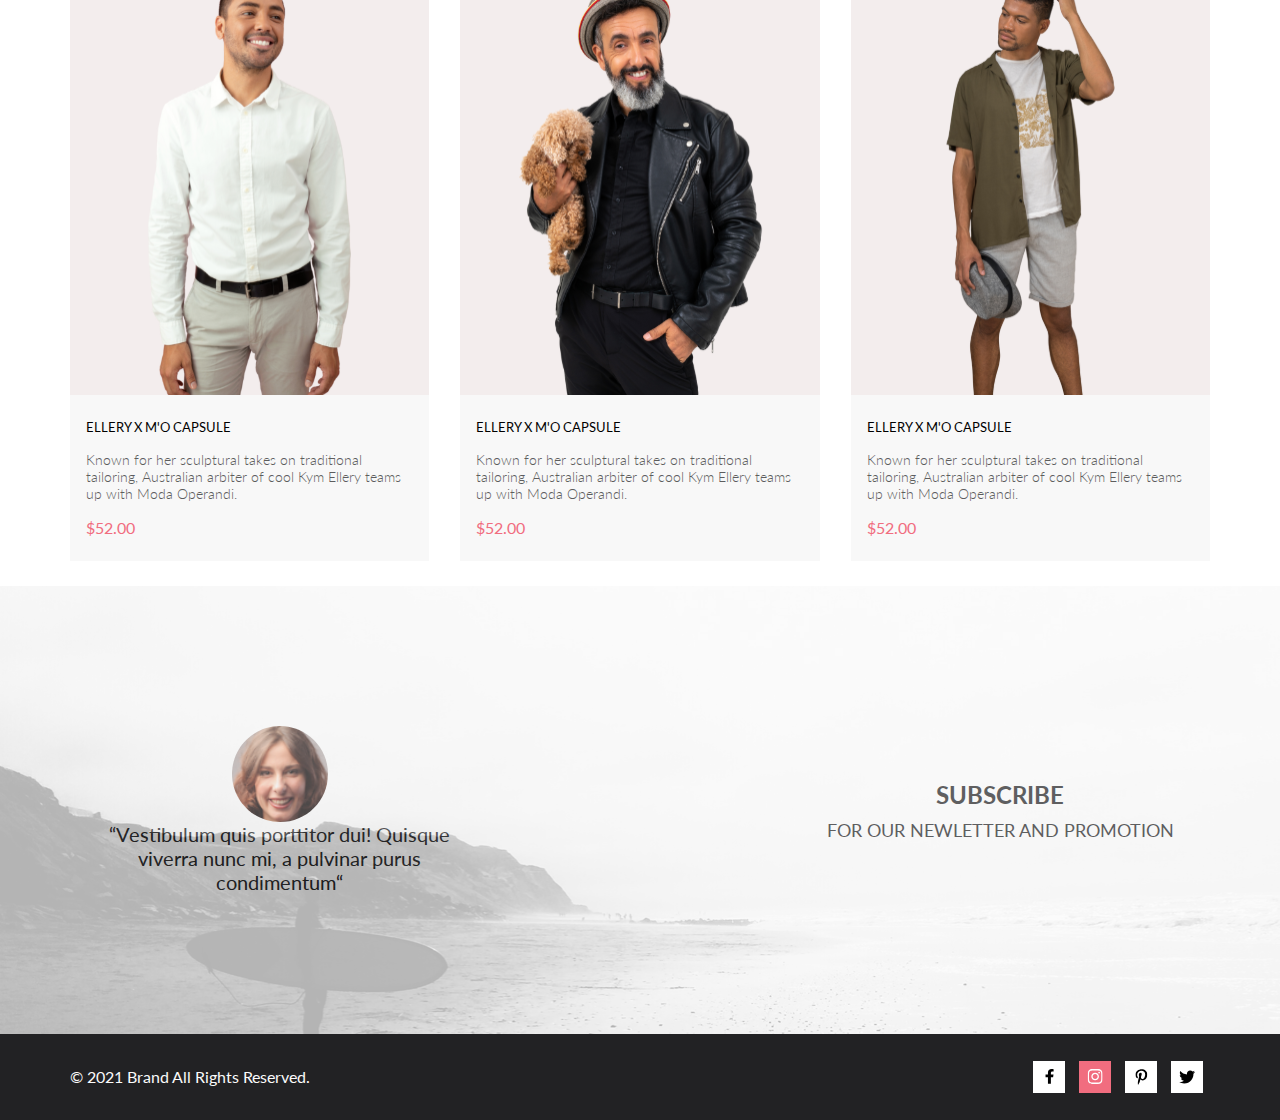
<file: Seminar11/pageCatalog.html>
<!DOCTYPE html>
<html lang="en">
  <head>
    <link rel="preconnect" href="https://fonts.googleapis.com" />
    <link rel="preconnect" href="https://fonts.gstatic.com" crossorigin />
    <link
      href="https://fonts.googleapis.com/css2?family=Lato:wght@400;700;900&display=swap"
      rel="stylesheet"
    />

    <meta charset="UTF-8" />
    <meta name="viewport" content="width=device-width, initial-scale=1.0" />
    <title>pageCatalog</title>
    <link rel="stylesheet" href="style.css" />
  </head>
  <body>
    <div class="header">
      <div class="container">
        <div class="box__content">
          <div class="header__nav">
            <div class="logo">
              <a href="index.html"
                ><img class="logo__img" src="img/header1.svg" alt="img"
              /></a>
              <img src="img/header2.svg" alt="img" />
            </div>
            <div class="logo">
              <label for="burger"
                ><img class="header__mini1" src="img/header4.svg" alt="img"
              /></label>
              <input id="burger" type="checkbox" />
              <nav class="header__menu">
                <ul>
                  <li><a href="">link</a></li>
                  <li><a href="">link</a></li>
                  <li><a href="">link</a></li>
                  <li><a href="">link</a></li>
                </ul>
              </nav>
              <img class="header__mini1" src="img/header5.svg" alt="img" />
              <a href="cart.html"
                ><img class="header__mini1" src="img/header6.svg" alt="img"
              /></a>
              <img class="header__mini2" src="img/header3mini.svg" alt="img" />
            </div>
          </div>
        </div>
      </div>
    </div>
    <nav class="nav">
      <div class="container nav__container">
        <div class="nav__container__left">NEW ARRIVALS</div>
        <div class="nav__container__right">
          HOME / MEN /
          <span class="nav__container__right__pink">NEW ARRIVALS</span>
        </div>
      </div>
    </nav>

    <div class="filter__sort position__center">
      <details class="filter">
        <summary class="filter__summary">
          <span class="filter__heading">FILTER</span>
          <svg
            width="15"
            height="10"
            viewBox="0 0 15 10"
            fill="none"
            xmlns="http://www.w3.org/2000/svg"
          >
            <path
              d="M0.833333 10H4.16667C4.625 10 5 9.625 5 9.16667C5 8.70833 4.625 8.33333 4.16667 8.33333H0.833333C0.375 8.33333 0 8.70833 0 9.16667C0 9.625 0.375 10 0.833333 10ZM0 0.833333C0 1.29167 0.375 1.66667 0.833333 1.66667H14.1667C14.625 1.66667 15 1.29167 15 0.833333C15 0.375 14.625 0 14.1667 0H0.833333C0.375 0 0 0.375 0 0.833333ZM0.833333 5.83333H9.16667C9.625 5.83333 10 5.45833 10 5C10 4.54167 9.625 4.16667 9.16667 4.16667H0.833333C0.375 4.16667 0 4.54167 0 5C0 5.45833 0.375 5.83333 0.833333 5.83333Z"
              fill="black"
            />
          </svg>
        </summary>
        <div class="filter__content">
          <details open class="filter__item">
            <summary class="filter__head">CATEGORY</summary>
            <div class="filter__link-box">
              <a href="" class="filter__link">Accessories</a>
              <a href="" class="filter__link">Bags</a>
              <a href="" class="filter__link">Denim</a>
              <a href="" class="filter__link">Hoodies & Sweatshirts</a>
              <a href="" class="filter__link">Jackets & Coats</a>
              <a href="" class="filter__link">Polos</a>
              <a href="" class="filter__link">Shirts</a>
              <a href="" class="filter__link">Shoes a.f</a>
              <a href="" class="filter__link">Sweaters & Knits</a>
              <a href="" class="filter__link">T-Shirts</a>
              <a href="" class="filter__link">Tanks</a>
            </div>
          </details>
          <details class="filter__item">
            <summary class="filter__head">BRAND</summary>
            <div class="filter__link-box">
              <a href="" class="filter__link">Accessories</a>
              <a href="" class="filter__link">Bags</a>
              <a href="" class="filter__link">Denim</a>
              <a href="" class="filter__link">Hoodies & Sweatshirts</a>
              <a href="" class="filter__link">Jackets & Coats</a>
              <a href="" class="filter__link">Polos</a>
              <a href="" class="filter__link">Shirts</a>
              <a href="" class="filter__link">Shoes a.f</a>
              <a href="" class="filter__link">Sweaters & Knits</a>
              <a href="" class="filter__link">T-Shirts</a>
              <a href="" class="filter__link">Tanks</a>
            </div>
          </details>
          <details class="filter__item">
            <summary class="filter__head">DESIGNER</summary>
            <div class="filter__link-box">
              <a href="" class="filter__link">Accessories</a>
              <a href="" class="filter__link">Bags</a>
              <a href="" class="filter__link">Denim</a>
              <a href="" class="filter__link">Hoodies & Sweatshirts</a>
              <a href="" class="filter__link">Jackets & Coats</a>
              <a href="" class="filter__link">Polos</a>
              <a href="" class="filter__link">Shirts</a>
              <a href="" class="filter__link">Shoes a.f</a>
              <a href="" class="filter__link">Sweaters & Knits</a>
              <a href="" class="filter__link">T-Shirts</a>
              <a href="" class="filter__link">Tanks</a>
            </div>
          </details>
        </div>
      </details>
      <div class="sort">
        <details class="sort__details">
          <summary class="sort__summary">
            <span class="sort__heading">TRENDING NOW</span>
            <svg
              width="11"
              height="5"
              viewBox="0 0 11 5"
              fill="none"
              xmlns="http://www.w3.org/2000/svg"
            >
              <path
                d="M5.00214 5.00214C4.83521 5.00247 4.67343 4.94433 4.54488 4.83782L0.258102 1.2655C0.112196 1.14422 0.0204417 0.969958 0.00302325 0.781035C-0.0143952 0.592112 0.0439493 0.404007 0.165221 0.258101C0.286493 0.112196 0.460759 0.0204417 0.649682 0.00302327C0.838605 -0.0143952 1.02671 0.043949 1.17262 0.165221L5.00214 3.36602L8.83167 0.279536C8.90475 0.220188 8.98884 0.175869 9.0791 0.149125C9.16937 0.122382 9.26403 0.113741 9.35764 0.1237C9.45126 0.133659 9.54198 0.162021 9.6246 0.207156C9.70722 0.252292 9.7801 0.313311 9.83906 0.386705C9.90449 0.460167 9.95405 0.546351 9.98462 0.639855C10.0152 0.733359 10.0261 0.83217 10.0167 0.930097C10.0073 1.02802 9.97784 1.12296 9.93005 1.20895C9.88227 1.29494 9.81723 1.37013 9.73904 1.42982L5.45225 4.88068C5.32002 4.97036 5.16154 5.01312 5.00214 5.00214Z"
                fill="#6F6E6E"
              />
            </svg>
          </summary>
        </details>
        <details class="sort__details">
          <summary class="sort__summary">
            <span class="sort__heading">SIZE</span>
            <svg
              width="11"
              height="5"
              viewBox="0 0 11 5"
              fill="none"
              xmlns="http://www.w3.org/2000/svg"
            >
              <path
                d="M5.00214 5.00214C4.83521 5.00247 4.67343 4.94433 4.54488 4.83782L0.258102 1.2655C0.112196 1.14422 0.0204417 0.969958 0.00302325 0.781035C-0.0143952 0.592112 0.0439493 0.404007 0.165221 0.258101C0.286493 0.112196 0.460759 0.0204417 0.649682 0.00302327C0.838605 -0.0143952 1.02671 0.043949 1.17262 0.165221L5.00214 3.36602L8.83167 0.279536C8.90475 0.220188 8.98884 0.175869 9.0791 0.149125C9.16937 0.122382 9.26403 0.113741 9.35764 0.1237C9.45126 0.133659 9.54198 0.162021 9.6246 0.207156C9.70722 0.252292 9.7801 0.313311 9.83906 0.386705C9.90449 0.460167 9.95405 0.546351 9.98462 0.639855C10.0152 0.733359 10.0261 0.83217 10.0167 0.930097C10.0073 1.02802 9.97784 1.12296 9.93005 1.20895C9.88227 1.29494 9.81723 1.37013 9.73904 1.42982L5.45225 4.88068C5.32002 4.97036 5.16154 5.01312 5.00214 5.00214Z"
                fill="#6F6E6E"
              />
            </svg>
          </summary>
          <div class="sort__box">
            <div class="sort__check">
              <input id="sort__check1" type="checkbox" /><label
                for="sort__check1"
                >XS</label
              >
            </div>
            <div class="sort__check">
              <input id="sort__check2" type="checkbox" /><label
                for="sort__check2"
                >S</label
              >
            </div>
            <div class="sort__check">
              <input id="sort__check3" type="checkbox" /><label
                for="sort__check3"
                >M</label
              >
            </div>
            <div class="sort__check">
              <input id="sort__check4" type="checkbox" /><label
                for="sort__check4"
                >L</label
              >
            </div>
          </div>
        </details>
        <details class="sort__details">
          <summary class="sort__summary">
            <span class="sort__heading">PRICE</span>
            <svg
              width="11"
              height="5"
              viewBox="0 0 11 5"
              fill="none"
              xmlns="http://www.w3.org/2000/svg"
            >
              <path
                d="M5.00214 5.00214C4.83521 5.00247 4.67343 4.94433 4.54488 4.83782L0.258102 1.2655C0.112196 1.14422 0.0204417 0.969958 0.00302325 0.781035C-0.0143952 0.592112 0.0439493 0.404007 0.165221 0.258101C0.286493 0.112196 0.460759 0.0204417 0.649682 0.00302327C0.838605 -0.0143952 1.02671 0.043949 1.17262 0.165221L5.00214 3.36602L8.83167 0.279536C8.90475 0.220188 8.98884 0.175869 9.0791 0.149125C9.16937 0.122382 9.26403 0.113741 9.35764 0.1237C9.45126 0.133659 9.54198 0.162021 9.6246 0.207156C9.70722 0.252292 9.7801 0.313311 9.83906 0.386705C9.90449 0.460167 9.95405 0.546351 9.98462 0.639855C10.0152 0.733359 10.0261 0.83217 10.0167 0.930097C10.0073 1.02802 9.97784 1.12296 9.93005 1.20895C9.88227 1.29494 9.81723 1.37013 9.73904 1.42982L5.45225 4.88068C5.32002 4.97036 5.16154 5.01312 5.00214 5.00214Z"
                fill="#6F6E6E"
              />
            </svg>
          </summary>
        </details>
      </div>
    </div>

    <div class="content">
      <div class="container">
        <div class="cards">
          <div class="card card__flex">
            <img src="img/card1.svg" alt="img" />
            <div class="info__card">
              <h4 class="tit__card">ELLERY X M'O CAPSULE</h4>
              <p class="text__card">
                Known for her sculptural takes on traditional tailoring,
                Australian arbiter of cool Kym Ellery teams up with Moda
                Operandi.
              </p>
              <h3 class="price__card">$52.00</h3>
            </div>
          </div>
          <div class="card card__flex img2">
            <img src="img/card2.svg" alt="img" />
            <div class="info__card">
              <h4 class="tit__card">ELLERY X M'O CAPSULE</h4>
              <p class="text__card">
                Known for her sculptural takes on traditional tailoring,
                Australian arbiter of cool Kym Ellery teams up with Moda
                Operandi.
              </p>
              <h3 class="price__card">$52.00</h3>
            </div>
          </div>
          <div class="card card__flex">
            <img src="img/card3.svg" alt="img" />
            <div class="info__card">
              <h4 class="tit__card">ELLERY X M'O CAPSULE</h4>
              <p class="text__card">
                Known for her sculptural takes on traditional tailoring,
                Australian arbiter of cool Kym Ellery teams up with Moda
                Operandi.
              </p>
              <h3 class="price__card">$52.00</h3>
            </div>
          </div>
          <div class="card card__flex">
            <img src="img/card7.svg" alt="img" />
            <div class="info__card">
              <h4 class="tit__card">ELLERY X M'O CAPSULE</h4>
              <p class="text__card">
                Known for her sculptural takes on traditional tailoring,
                Australian arbiter of cool Kym Ellery teams up with Moda
                Operandi.
              </p>
              <h3 class="price__card">$52.00</h3>
            </div>
          </div>
          <div class="card card__flex">
            <img src="img/card8.svg" alt="img" />
            <div class="info__card">
              <h4 class="tit__card">ELLERY X M'O CAPSULE</h4>
              <p class="text__card">
                Known for her sculptural takes on traditional tailoring,
                Australian arbiter of cool Kym Ellery teams up with Moda
                Operandi.
              </p>
              <h3 class="price__card">$52.00</h3>
            </div>
          </div>
          <div class="card card__flex">
            <img src="img/card9.svg" alt="img" />
            <div class="info__card">
              <h4 class="tit__card">ELLERY X M'O CAPSULE</h4>
              <p class="text__card">
                Known for her sculptural takes on traditional tailoring,
                Australian arbiter of cool Kym Ellery teams up with Moda
                Operandi.
              </p>
              <h3 class="price__card">$52.00</h3>
            </div>
          </div>
          <div class="card card__flex">
            <img src="img/card10.svg" alt="img" />
            <div class="info__card">
              <h4 class="tit__card">ELLERY X M'O CAPSULE</h4>
              <p class="text__card">
                Known for her sculptural takes on traditional tailoring,
                Australian arbiter of cool Kym Ellery teams up with Moda
                Operandi.
              </p>
              <h3 class="price__card">$52.00</h3>
            </div>
          </div>
          <div class="card card__flex">
            <img src="img/card11.svg" alt="img" />
            <div class="info__card">
              <h4 class="tit__card">ELLERY X M'O CAPSULE</h4>
              <p class="text__card">
                Known for her sculptural takes on traditional tailoring,
                Australian arbiter of cool Kym Ellery teams up with Moda
                Operandi.
              </p>
              <h3 class="price__card">$52.00</h3>
            </div>
          </div>
          <div class="card card__flex">
            <img src="img/card12.svg" alt="img" />
            <div class="info__card">
              <h4 class="tit__card">ELLERY X M'O CAPSULE</h4>
              <p class="text__card">
                Known for her sculptural takes on traditional tailoring,
                Australian arbiter of cool Kym Ellery teams up with Moda
                Operandi.
              </p>
              <h3 class="price__card">$52.00</h3>
            </div>
          </div>
        </div>
      </div>
    </div>

    <div class="footer__subscribe">
      <div class="container footer__subscribe__container">
        <div class="footer__subscribe__block">
          <img src="img/Intersect.svg" alt="img" />
          <p class="footer__subscribe__text">
            “Vestibulum quis porttitor dui! Quisque viverra nunc mi, a pulvinar
            purus condimentum“
          </p>
        </div>
        <div class="footer__subscribe__block">
          <h3 class="footer__subscribe__title">SUBSCRIBE</h3>
          <h4 class="footer__subscribe__subtitle">
            FOR OUR NEWLETTER AND PROMOTION
          </h4>
        </div>
      </div>
    </div>
    <div class="footer__info">
      <div class="container footer__info__block">
        <div class="footer__info__menu">
          <p class="footer__info__text">© 2021 Brand All Rights Reserved.</p>
        </div>
        <div class="footer__info__menu">
          <div class="footer__icons"><img src="img/facebook.svg" alt="" /></div>
          <div class="footer__icons footer__icons__inst">
            <img src="img/instagram.svg" alt="" />
          </div>
          <div class="footer__icons">
            <img src="img/pinterest.svg" alt="" />
          </div>
          <div class="footer__icons"><img src="img/twitter.svg" alt="" /></div>
        </div>
      </div>
    </div>
  </body>
</html>
</file>
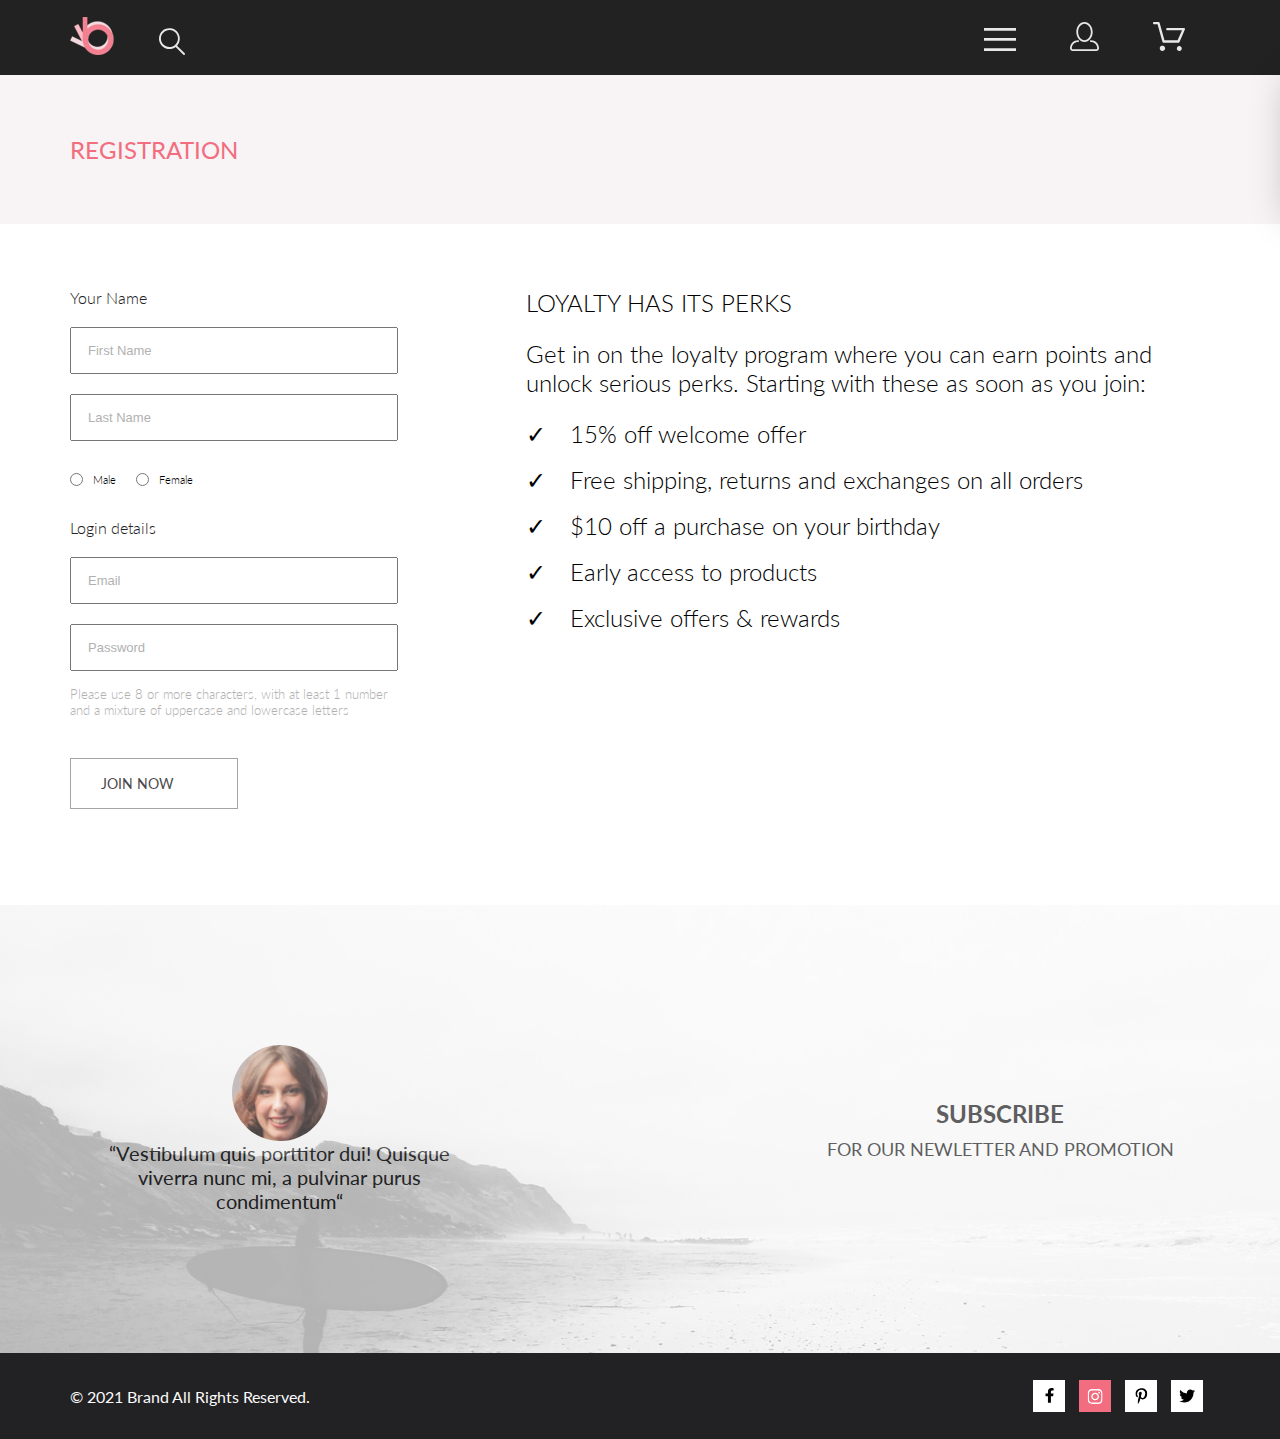
<file: Seminar11/registration.html>
<!DOCTYPE html>
<html lang="en">
  <head>
    <link rel="preconnect" href="https://fonts.googleapis.com" />
    <link rel="preconnect" href="https://fonts.gstatic.com" crossorigin />
    <link
      href="https://fonts.googleapis.com/css2?family=Lato:wght@400;700;900&display=swap"
      rel="stylesheet"
    />

    <meta charset="UTF-8" />
    <meta name="viewport" content="width=device-width, initial-scale=1.0" />
    <title>Registration</title>
    <link rel="stylesheet" href="style.css" />
  </head>
  <body>
    <div class="header">
      <div class="container">
        <div class="box__content">
          <div class="header__nav">
            <div class="logo">
              <a href="index.html"
                ><img class="logo__img" src="img/header1.svg" alt="img"
              /></a>
              <img src="img/header2.svg" alt="img" />
            </div>
            <div class="logo">
              <label for="burger"
                ><img class="header__mini1" src="img/header4.svg" alt="img"
              /></label>
              <input id="burger" type="checkbox" />
              <nav class="header__menu">
                <ul>
                  <li><a href="">link</a></li>
                  <li><a href="">link</a></li>
                  <li><a href="">link</a></li>
                  <li><a href="">link</a></li>
                </ul>
              </nav>
              <img class="header__mini1" src="img/header5.svg" alt="img" />
              <a href="cart.html"
                ><img class="header__mini1" src="img/header6.svg" alt="img"
              /></a>
              <img class="header__mini2" src="img/header3mini.svg" alt="img" />
            </div>
          </div>
        </div>
      </div>
    </div>
    <nav class="nav">
      <div class="container nav__container">
        <div class="nav__container__left">REGISTRATION</div>
      </div>
    </nav>
    <div class="reg">
      <div class="container reg__flex">
        <form class="reg__input">
          <p class="reg__input__head">Your Name</p>
          <input
            class="reg__input__input"
            type="text"
            placeholder="First Name"
          />
          <input
            class="reg__input__input"
            type="text"
            placeholder="Last Name"
          />
          <div class="reg__input__radio">
            <input type="radio" name="color" value="Male" />
            <span class="reg__input__radio__check">Male</span>
            <input type="radio" name="color" value="Female" />
            <span class="reg__input__radio__check">Female</span>
          </div>
          <p class="reg__input__head">Login details</p>
          <input class="reg__input__input" type="email" placeholder="Email" />
          <input
            class="reg__input__input"
            type="password"
            placeholder="Password"
          />
          <p class="reg__input__help">
            Please use 8 or more characters, with at least 1 number and a
            mixture of uppercase and lowercase letters
          </p>
          <div class="reg__input__but site__but">
            JOIN NOW<svg
              class="reg__input__arrow"
              width="17"
              height="10"
              viewBox="0 0 17 10"
              fill="none"
              xmlns="http://www.w3.org/2000/svg"
            >
              <path
                fill-rule="evenodd"
                clip-rule="evenodd"
                d="M11.54 0.208095C11.6058 0.142131 11.684 0.0897967 11.77 0.0540883C11.8561 0.01838 11.9483 0 12.0415 0C12.1347 0 12.2269 0.01838 12.313 0.0540883C12.399 0.0897967 12.4772 0.142131 12.543 0.208095L16.7929 4.458C16.8589 4.5238 16.9112 4.60196 16.9469 4.68802C16.9826 4.77407 17.001 4.86632 17.001 4.95949C17.001 5.05266 16.9826 5.14491 16.9469 5.23097C16.9112 5.31702 16.8589 5.39518 16.7929 5.46098L12.543 9.71089C12.41 9.84389 12.2296 9.91861 12.0415 9.91861C11.8534 9.91861 11.673 9.84389 11.54 9.71089C11.407 9.57788 11.3323 9.39749 11.3323 9.2094C11.3323 9.0213 11.407 8.84091 11.54 8.70791L15.2898 4.95949L11.54 1.21107C11.474 1.14528 11.4217 1.06711 11.386 0.981059C11.3503 0.895005 11.3319 0.802752 11.3319 0.709584C11.3319 0.616415 11.3503 0.524162 11.386 0.438109C11.4217 0.352055 11.474 0.273891 11.54 0.208095Z"
                fill="white"
              />
              <path
                fill-rule="evenodd"
                clip-rule="evenodd"
                d="M0 4.95948C0 4.77162 0.0746263 4.59146 0.207462 4.45862C0.340297 4.32579 0.52046 4.25116 0.708318 4.25116H15.583C15.7708 4.25116 15.951 4.32579 16.0838 4.45862C16.2167 4.59146 16.2913 4.77162 16.2913 4.95948C16.2913 5.14734 16.2167 5.3275 16.0838 5.46033C15.951 5.59317 15.7708 5.6678 15.583 5.6678H0.708318C0.52046 5.6678 0.340297 5.59317 0.207462 5.46033C0.0746263 5.3275 0 5.14734 0 4.95948Z"
                fill="white"
              />
            </svg>
          </div>
        </form>
        <div class="reg__info reg__text">
          <h2 class="reg__info__head reg__text">LOYALTY HAS ITS PERKS</h2>
          <h2 class="reg__info__title reg__text">
            Get in on the loyalty program where you can earn points and unlock
            serious perks. Starting with these as soon as you join:
          </h2>
          <ul class="reg__info__ul reg__text">
            <li class="reg__info__ul__li">15% off welcome offer</li>
            <li class="reg__info__ul__li">Free shipping, returns and exchanges on all orders</li>
            <li class="reg__info__ul__li">$10 off a purchase on your birthday</li>
            <li class="reg__info__ul__li">Early access to products</li>
            <li class="reg__info__ul__li">Exclusive offers & rewards</li>
          </ul>
        </div>
      </div>
    </div>
    <div class="footer__subscribe">
      <div class="container footer__subscribe__container">
        <div class="footer__subscribe__block">
          <img src="img/Intersect.svg" alt="img" />
          <p class="footer__subscribe__text">
            “Vestibulum quis porttitor dui! Quisque viverra nunc mi, a pulvinar
            purus condimentum“
          </p>
        </div>
        <div class="footer__subscribe__block">
          <h3 class="footer__subscribe__title">SUBSCRIBE</h3>
          <h4 class="footer__subscribe__subtitle">
            FOR OUR NEWLETTER AND PROMOTION
          </h4>
        </div>
      </div>
    </div>
    <div class="footer__info">
      <div class="container footer__info__block">
        <div class="footer__info__menu">
          <p class="footer__info__text">© 2021 Brand All Rights Reserved.</p>
        </div>
        <div class="footer__info__menu">
          <div class="footer__icons"><img src="img/facebook.svg" alt="" /></div>
          <div class="footer__icons footer__icons__inst">
            <img src="img/instagram.svg" alt="" />
          </div>
          <div class="footer__icons">
            <img src="img/pinterest.svg" alt="" />
          </div>
          <div class="footer__icons"><img src="img/twitter.svg" alt="" /></div>
        </div>
      </div>
    </div>
  </body>
</html>
</file>
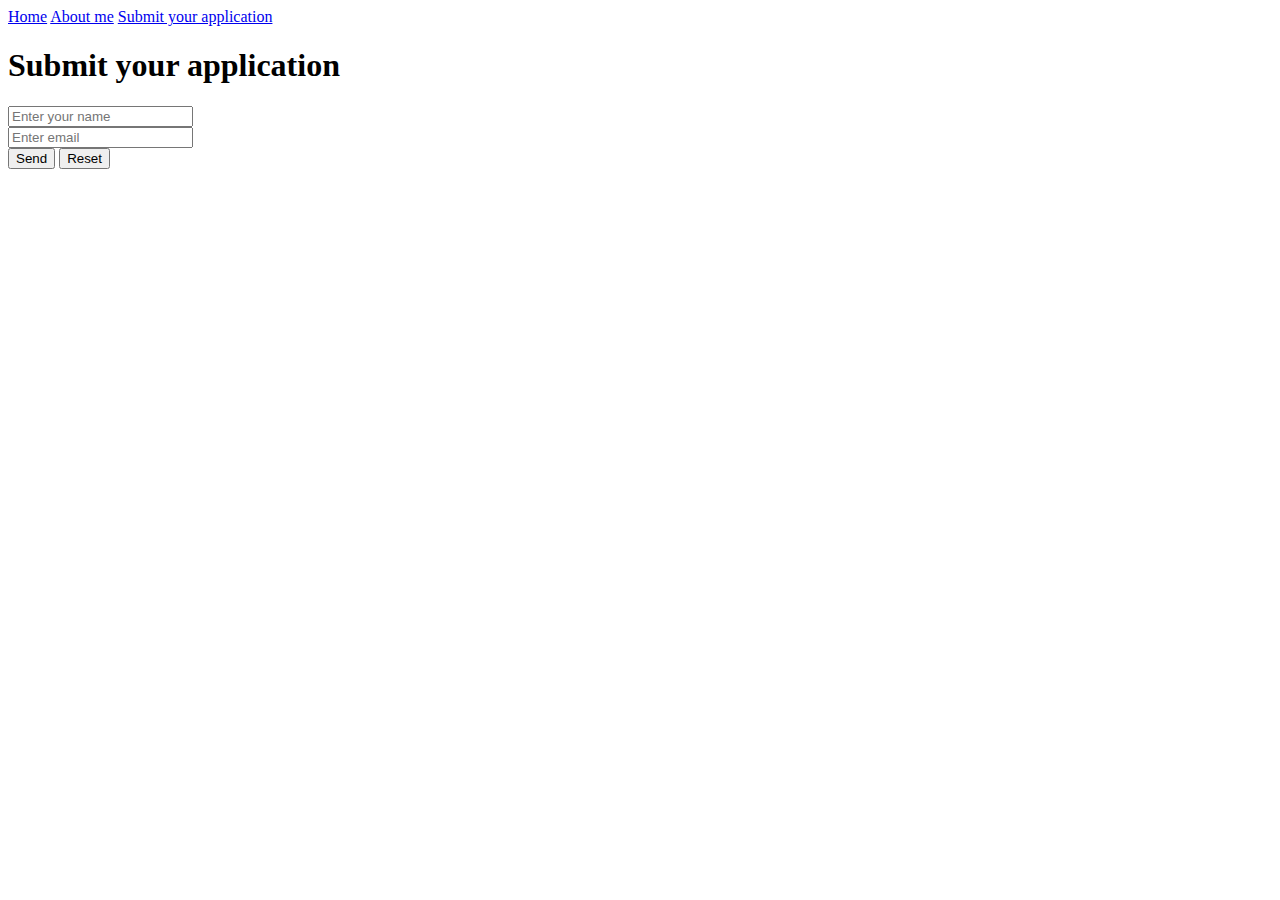
<file: Seminar2/application.html>
<!DOCTYPE html>
<html lang="ru">

<head>
    <meta charset="UTF-8">
    <meta name="viewport" content="width=device-width, initial-scale=1.0">
    <title>Document</title>
</head>

<body>
    <a href="seminar2.html">Home</a>
    <a href="info/about.html">About me</a>
    <a href="application.html">Submit your application</a>
    <h1>Submit your application</h1>
    <form action="#">
        <input type="text" placeholder="Enter your name"><br>
        <input type="email" placeholder="Enter email"><br>
        <button type="submit">Send</button>
        <button type="reset">Reset</button>
    </form>
</body>

</html>
</file>
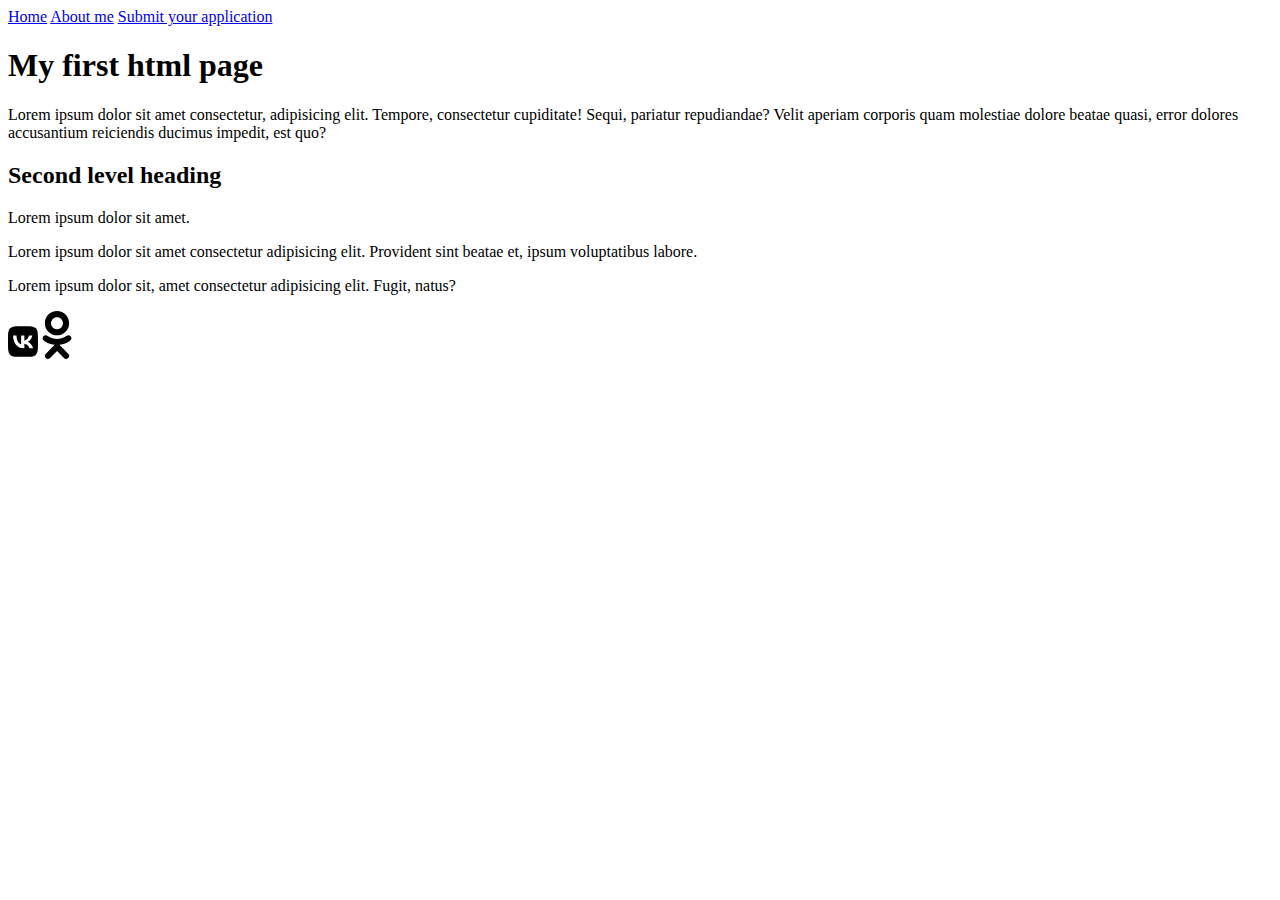
<file: Seminar2/seminar2.html>
<!DOCTYPE html>
<html lang="ru">

<head>
    <meta charset="UTF-8">
    <meta name="viewport" content="width=device-width, initial-scale=1.0">
    <title>My first document</title>
</head>

<body>
    <a href="seminar2.html">Home</a>
    <a href="info/about.html">About me</a>
    <a href="application.html">Submit your application</a>
    <h1>My first html page</h1>
    <p>Lorem ipsum dolor sit amet consectetur, adipisicing elit. Tempore, consectetur cupiditate! Sequi, pariatur repudiandae? Velit aperiam corporis quam molestiae dolore beatae quasi, error dolores accusantium reiciendis ducimus impedit, est quo?</p>
    <h2>Second level heading</h2>
    <p>Lorem ipsum dolor sit amet.</p>
    <p>Lorem ipsum dolor sit amet consectetur adipisicing elit. Provident sint beatae et, ipsum voluptatibus labore.</p>
    <p>Lorem ipsum dolor sit, amet consectetur adipisicing elit. Fugit, natus?</p>
    <a href="https://vk.com/"><img src="img/vk.svg" alt="vk" width="30"></a>
    <a href="https://ok.ru/"><img src="img/ok.svg" alt="ok" width="30"></a>
</body>

</html>
</file>
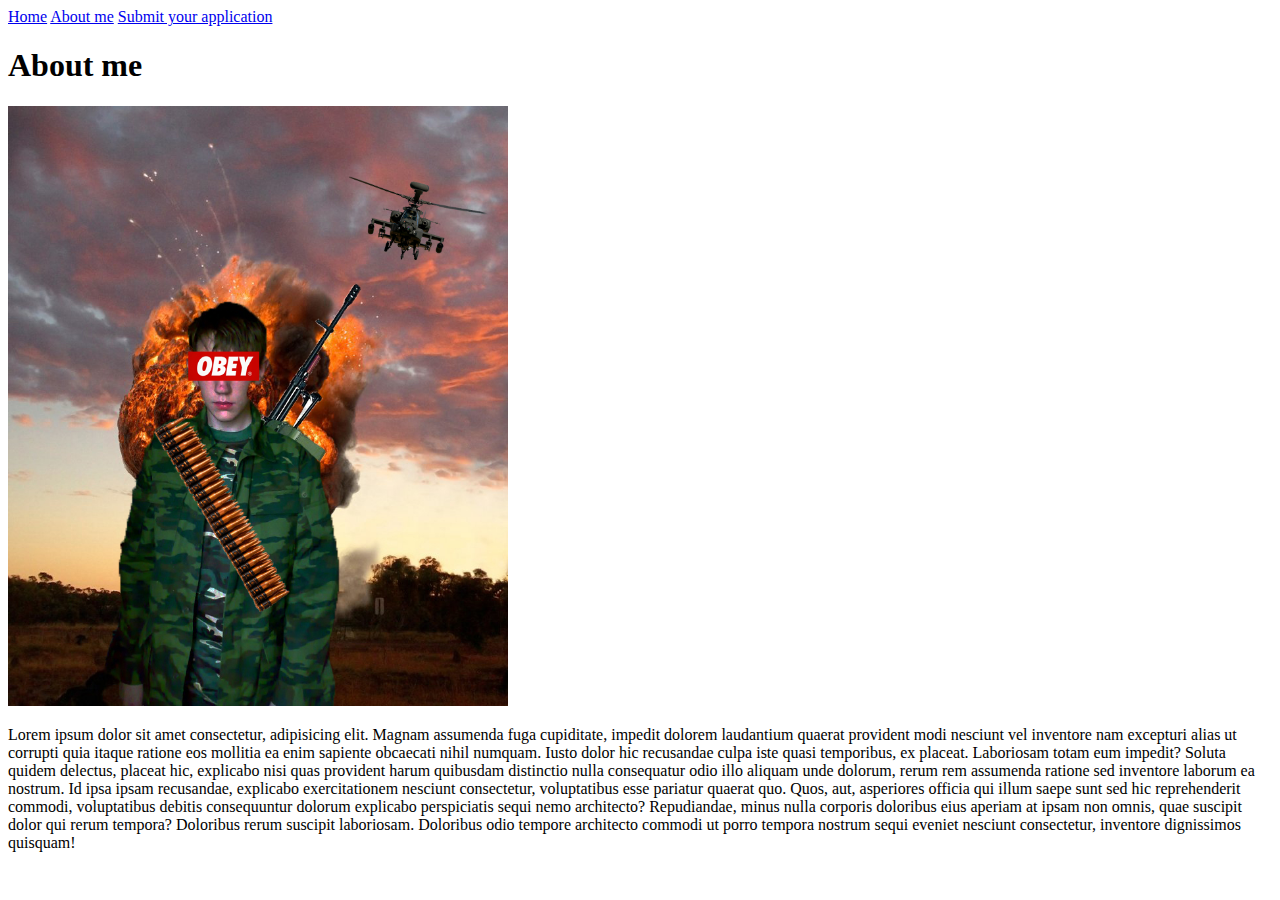
<file: Seminar2/info/about.html>
<!DOCTYPE html>
<html lang="ru">

<head>
    <meta charset="UTF-8">
    <meta name="viewport" content="width=device-width, initial-scale=1.0">
    <title>About me</title>
</head>

<body>
    <a href="../seminar2.html">Home</a>
    <a href="about.html">About me</a>
    <a href="../application.html">Submit your application</a>
    <h1>About me</h1>
    <img src="../img/1488.jpg" alt="1488" width="500">
    <p>Lorem ipsum dolor sit amet consectetur, adipisicing elit. Magnam assumenda fuga cupiditate, impedit dolorem laudantium quaerat provident modi nesciunt vel inventore nam excepturi alias ut corrupti quia itaque ratione eos mollitia ea enim sapiente
        obcaecati nihil numquam. Iusto dolor hic recusandae culpa iste quasi temporibus, ex placeat. Laboriosam totam eum impedit? Soluta quidem delectus, placeat hic, explicabo nisi quas provident harum quibusdam distinctio nulla consequatur odio illo
        aliquam unde dolorum, rerum rem assumenda ratione sed inventore laborum ea nostrum. Id ipsa ipsam recusandae, explicabo exercitationem nesciunt consectetur, voluptatibus esse pariatur quaerat quo. Quos, aut, asperiores officia qui illum saepe
        sunt sed hic reprehenderit commodi, voluptatibus debitis consequuntur dolorum explicabo perspiciatis sequi nemo architecto? Repudiandae, minus nulla corporis doloribus eius aperiam at ipsam non omnis, quae suscipit dolor qui rerum tempora? Doloribus
        rerum suscipit laboriosam. Doloribus odio tempore architecto commodi ut porro tempora nostrum sequi eveniet nesciunt consectetur, inventore dignissimos quisquam!</p>
</body>

</html>
</file>
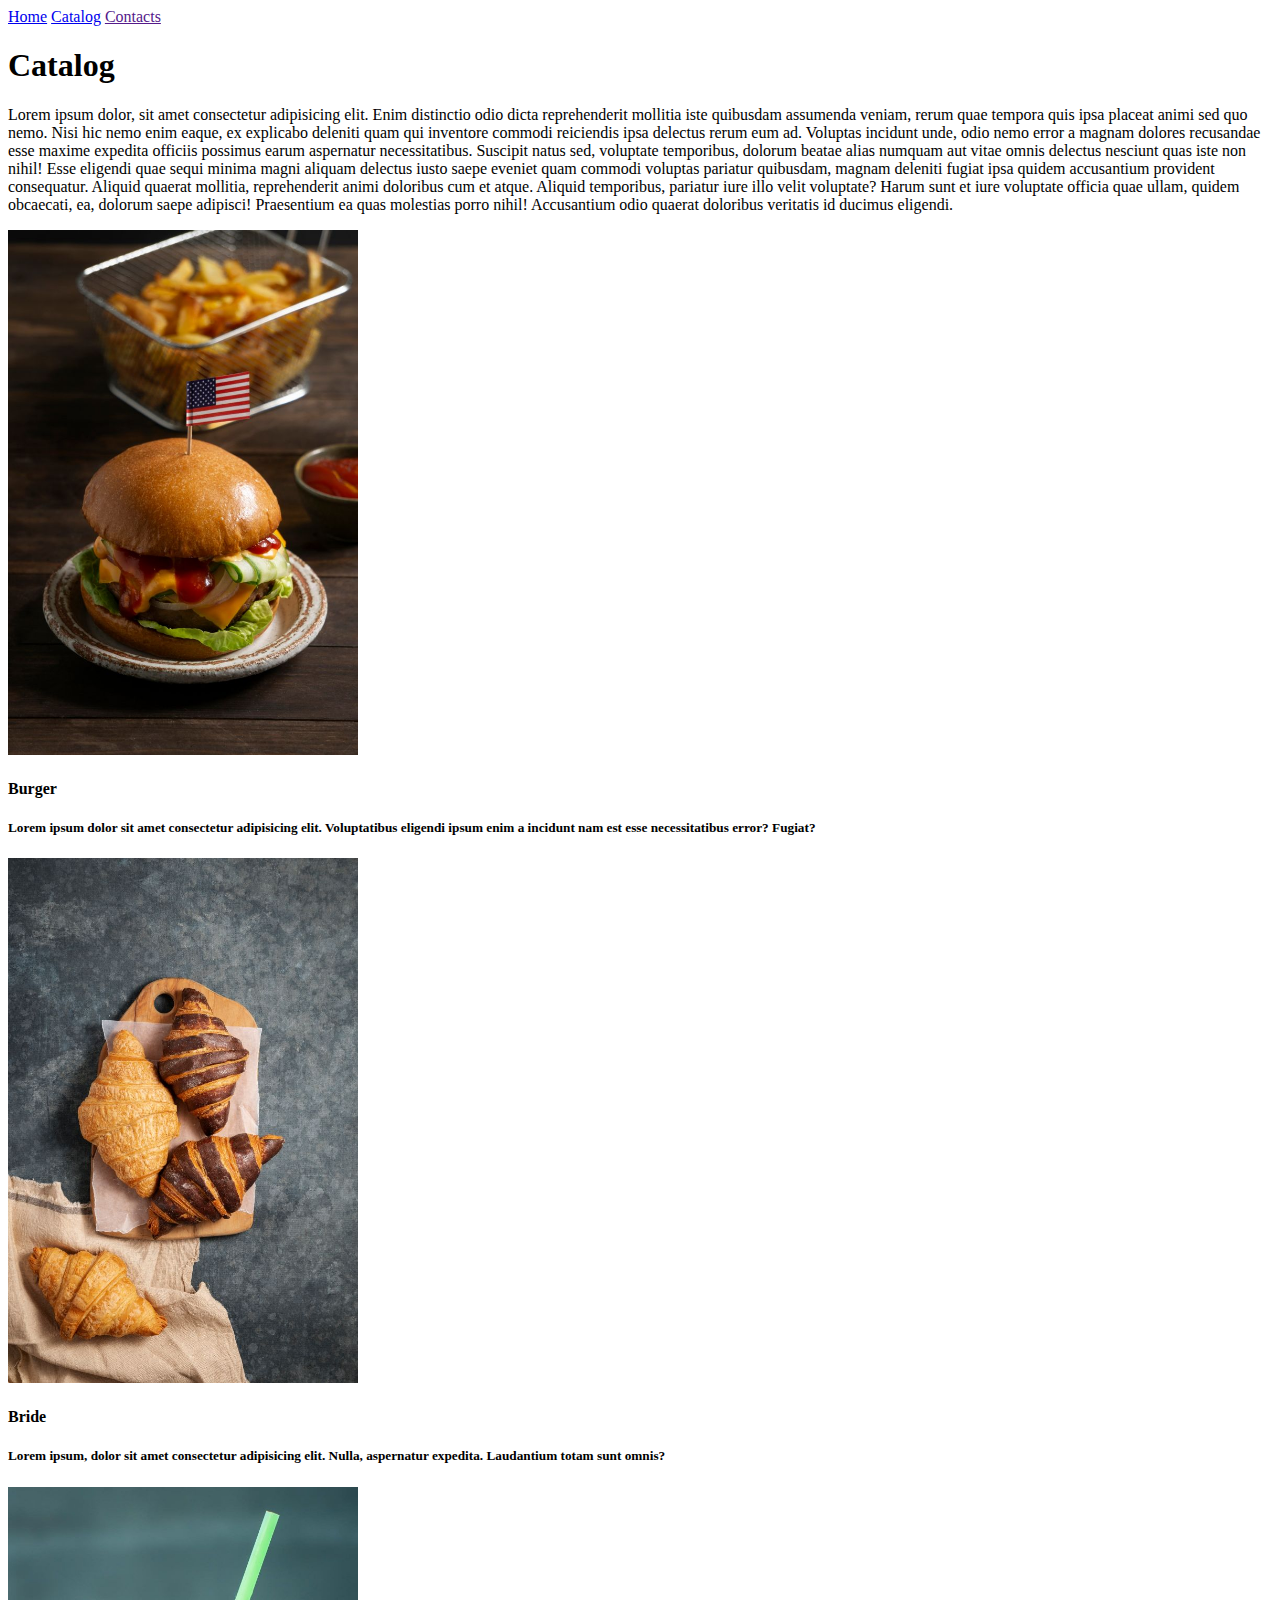
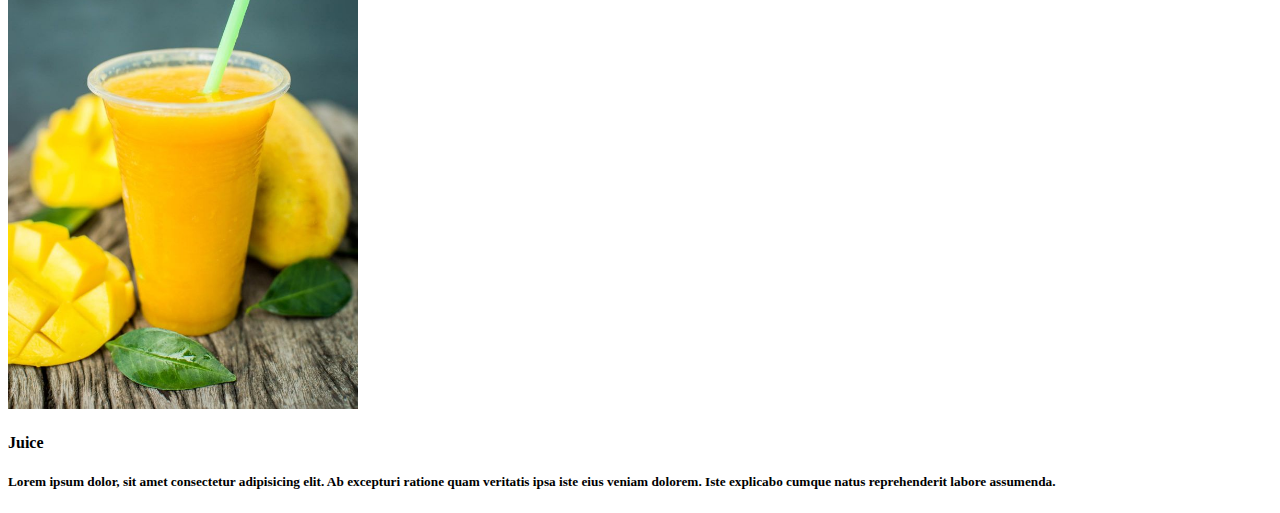
<file: Seminar2hw/catalog/catalog.html>
<!DOCTYPE html>
<html lang="ru">

<head>
    <meta charset="UTF-8">
    <meta name="viewport" content="width=device-width, initial-scale=1.0">
    <title>Document</title>
</head>

<body>
    <a href="../index.html">Home</a>
    <a href="catalog.html">Catalog</a>
    <a href="">Contacts</a>
    <h1>Catalog</h1>
    <p>Lorem ipsum dolor, sit amet consectetur adipisicing elit. Enim distinctio odio dicta reprehenderit mollitia iste quibusdam assumenda veniam, rerum quae tempora quis ipsa placeat animi sed quo nemo. Nisi hic nemo enim eaque, ex explicabo deleniti quam
        qui inventore commodi reiciendis ipsa delectus rerum eum ad. Voluptas incidunt unde, odio nemo error a magnam dolores recusandae esse maxime expedita officiis possimus earum aspernatur necessitatibus. Suscipit natus sed, voluptate temporibus,
        dolorum beatae alias numquam aut vitae omnis delectus nesciunt quas iste non nihil! Esse eligendi quae sequi minima magni aliquam delectus iusto saepe eveniet quam commodi voluptas pariatur quibusdam, magnam deleniti fugiat ipsa quidem accusantium
        provident consequatur. Aliquid quaerat mollitia, reprehenderit animi doloribus cum et atque. Aliquid temporibus, pariatur iure illo velit voluptate? Harum sunt et iure voluptate officia quae ullam, quidem obcaecati, ea, dolorum saepe adipisci!
        Praesentium ea quas molestias porro nihil! Accusantium odio quaerat doloribus veritatis id ducimus eligendi.</p>
    <li>
        <img src="../img/burger.jpeg" alt="burger" width="350">
        <h4>Burger</h4>
        <h5>Lorem ipsum dolor sit amet consectetur adipisicing elit. Voluptatibus eligendi ipsum enim a incidunt nam est esse necessitatibus error? Fugiat?</h5>
    </li>
    <li>
        <img src="../img/bride.jpeg" alt="bride" width="350">
        <h4>Bride</h4>
        <h5>Lorem ipsum, dolor sit amet consectetur adipisicing elit. Nulla, aspernatur expedita. Laudantium totam sunt omnis?</h5>
    </li>
    <li>
        <img src="../img/juice.jpeg" alt="juice" width="350">
        <h4>Juice</h4>
        <h5>Lorem ipsum dolor, sit amet consectetur adipisicing elit. Ab excepturi ratione quam veritatis ipsa iste eius veniam dolorem. Iste explicabo cumque natus reprehenderit labore assumenda.</h5>
    </li>
</body>

</html>
</file>
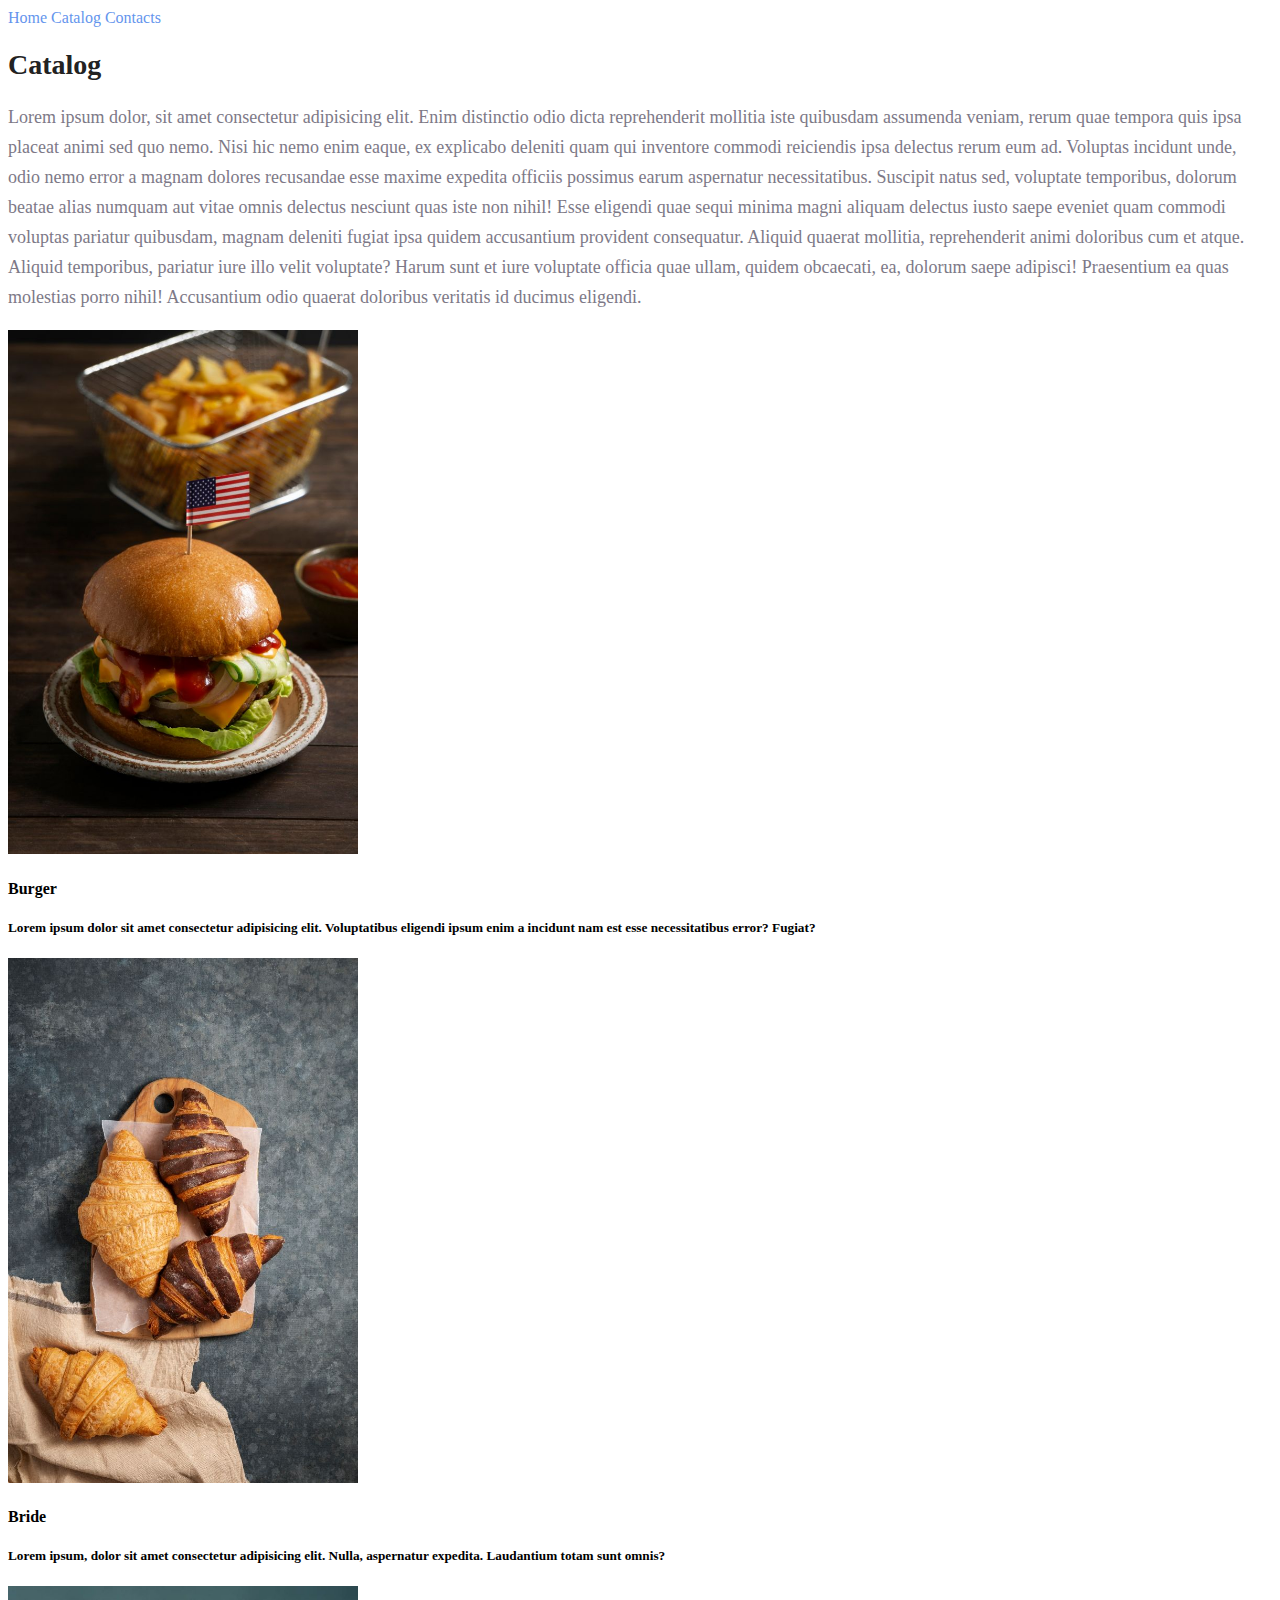
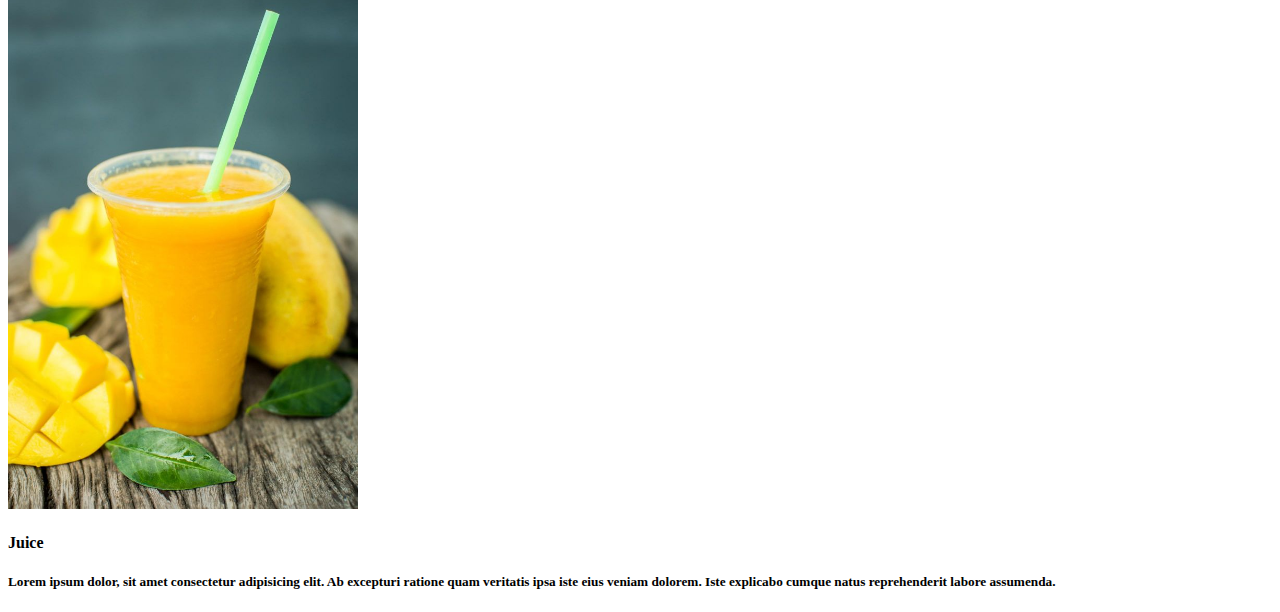
<file: Seminar3hw/catalog/catalog.html>
<!DOCTYPE html>
<html lang="ru">

<head>
    <meta charset="UTF-8">
    <meta name="viewport" content="width=device-width, initial-scale=1.0">
    <title>Document</title>
    <link rel="stylesheet" href="../style.css">
</head>

<body>
    <a class="link" href="../index.html">Home</a>
    <a class="link" href="catalog.html">Catalog</a>
    <a class="link" href="">Contacts</a>
    <h1 class="title">Catalog</h1>
    <p class="subtitle">Lorem ipsum dolor, sit amet consectetur adipisicing elit. Enim distinctio odio dicta reprehenderit mollitia iste quibusdam assumenda veniam, rerum quae tempora quis ipsa placeat animi sed quo nemo. Nisi hic nemo enim eaque, ex explicabo deleniti quam
        qui inventore commodi reiciendis ipsa delectus rerum eum ad. Voluptas incidunt unde, odio nemo error a magnam dolores recusandae esse maxime expedita officiis possimus earum aspernatur necessitatibus. Suscipit natus sed, voluptate temporibus,
        dolorum beatae alias numquam aut vitae omnis delectus nesciunt quas iste non nihil! Esse eligendi quae sequi minima magni aliquam delectus iusto saepe eveniet quam commodi voluptas pariatur quibusdam, magnam deleniti fugiat ipsa quidem accusantium
        provident consequatur. Aliquid quaerat mollitia, reprehenderit animi doloribus cum et atque. Aliquid temporibus, pariatur iure illo velit voluptate? Harum sunt et iure voluptate officia quae ullam, quidem obcaecati, ea, dolorum saepe adipisci!
        Praesentium ea quas molestias porro nihil! Accusantium odio quaerat doloribus veritatis id ducimus eligendi.</p>
    <li>
        <img src="../img/burger.jpeg" alt="burger" width="350">
        <h4>Burger</h4>
        <h5>Lorem ipsum dolor sit amet consectetur adipisicing elit. Voluptatibus eligendi ipsum enim a incidunt nam est esse necessitatibus error? Fugiat?</h5>
    </li>
    <li>
        <img src="../img/bride.jpeg" alt="bride" width="350">
        <h4>Bride</h4>
        <h5>Lorem ipsum, dolor sit amet consectetur adipisicing elit. Nulla, aspernatur expedita. Laudantium totam sunt omnis?</h5>
    </li>
    <li>
        <img src="../img/juice.jpeg" alt="juice" width="350">
        <h4>Juice</h4>
        <h5>Lorem ipsum dolor, sit amet consectetur adipisicing elit. Ab excepturi ratione quam veritatis ipsa iste eius veniam dolorem. Iste explicabo cumque natus reprehenderit labore assumenda.</h5>
    </li>
</body>

</html>
</file>
<file: Seminar11/style.css>
@charset "UTF-8";
* {
  margin: 0;
  padding: 0;
  box-sizing: border-box;
}

html,
body {
  overflow-x: hidden;
}

.position__center {
  padding-left: calc(50% - 570px);
  padding-right: calc(50% - 570px);
}

a {
  text-decoration: none;
}

summary {
  display: block;
}

summary::-webkit-details-marker {
  display: none;
}

body {
  font-family: "Lato", sans-serif;
}

.site__but:hover {
  background-color: #f16d7f;
  color: white;
  transition: all 0.3s;
}

.header {
  height: 75px;
  flex-shrink: 0;
  background-color: #222;
  position: relative;
}

.box__content {
  overflow: hidden;
}

.container {
  margin: 0 auto;
  max-width: 1140px;
}

.header__nav {
  height: 75px;
  display: flex;
  justify-content: space-between;
  align-items: center;
}

.logo__img {
  margin-right: 41px;
}

.header__mini1 {
  padding: 25px;
}

.header__mini2 {
  display: none;
}

.header__menu {
  background: #fff;
  box-shadow: 6px 4px 35px rgba(0, 0, 0, 0.21);
  width: 232px;
  padding: 32px;
  box-sizing: border-box;
  position: absolute;
  top: 75px;
  right: -232px;
  transition: right 0.3s;
}

#burger {
  position: absolute;
  left: -999999999px;
  visibility: hidden;
}
#burger:checked ~ .header__menu {
  right: 0px;
}

.main {
  background-color: #f1e4e6;
  margin-bottom: 65px;
}

.brand {
  margin-right: 16px;
  width: 12px;
  height: 92px;
  flex-shrink: 0;
  background-color: #f16d7f;
  margin-left: 57px;
}

.text__brand {
  color: #222;
  font-family: Lato;
  font-size: 48px;
  font-style: normal;
  font-weight: 900;
  line-height: normal;
}

.text__lux {
  color: #222;
  font-family: Lato;
  font-size: 32px;
  font-style: normal;
  font-weight: 700;
  line-height: normal;
}

.text__fash {
  color: #f16d7f;
  font-family: Lato;
  font-size: 32px;
  font-style: normal;
  font-weight: 700;
  line-height: normal;
}

.flex {
  display: flex;
  align-items: center;
  justify-content: center;
}

.flex__column {
  display: flex;
  flex-direction: column;
  align-items: center;
}

.main__left {
  width: 50%;
}

.main__right {
  display: flex;
  width: 50%;
}

.main__img {
  width: 65%;
}

.text__main {
  display: flex;
  width: 73%;
  height: 93px;
  align-items: center;
  align-content: stretch;
  flex-wrap: wrap;
  justify-content: space-between;
}

.content {
  background: #fff;
}

.menu {
  width: 31.5%;
  flex-shrink: 0;
  /* background-color: rgba(33, 22, 22, 0.70); */
  /* background-image: url(img/cont1.svg); */
}

.menu__big {
  width: 100%;
  flex-shrink: 0;
  margin-top: 30px;
  /* background-color: rgba(33, 22, 22, 0.70); */
}

.menu__img {
  width: 100%;
  height: 100%;
}

.content__nav {
  display: flex;
  flex-wrap: wrap;
  justify-content: space-between;
  margin-bottom: 96px;
}

.content__subtitle {
  color: #222;
  font-family: Lato;
  font-size: 30px;
  font-style: normal;
  font-weight: 400;
  line-height: normal;
}

.content__text {
  color: #9f9f9f;
  font-family: Lato;
  font-size: 14px;
  font-style: normal;
  font-weight: 400;
  line-height: normal;
}

.content__title {
  display: flex;
  align-items: center;
  flex-direction: column;
  margin-bottom: 49px;
}

.cards {
  display: flex;
  flex-wrap: wrap;
  justify-content: space-between;
}

.card {
  margin-bottom: 25px;
  width: 31.5%;
  flex-shrink: 0;
  background-color: #f8f8f8;
}

.card:hover {
  background-color: rgba(58, 56, 56, 0.8588235294);
  opacity: 0.7;
}

.img2 {
  background-color: #f7e4e2;
}

.card__flex {
  display: flex;
  justify-content: space-between;
  flex-direction: column;
}

.info__card {
  background-color: #f8f8f8;
}

.tit__card {
  color: #000;
  font-family: Lato;
  font-size: 13px;
  font-style: normal;
  font-weight: 400;
  line-height: normal;
  margin-left: 16px;
  margin-right: 16px;
  margin-top: 24px;
}

.text__card {
  color: #5d5d5d;
  font-family: Lato;
  font-size: 14px;
  font-style: normal;
  font-weight: 300;
  line-height: normal;
  margin: 16px;
}

.price__card {
  color: #f16d7f;
  font-family: Lato;
  font-size: 16px;
  font-style: normal;
  font-weight: 400;
  line-height: normal;
  margin-left: 16px;
  margin-right: 16px;
  margin-bottom: 24px;
}

.footer__but {
  color: #f16d7f;
  font-family: Lato;
  font-size: 16px;
  font-style: normal;
  font-weight: 400;
  line-height: normal;
  width: 212px;
  height: 48px;
  flex-shrink: 0;
  display: flex;
  align-items: center;
  justify-content: center;
  border: 1px solid #f16d7f;
}

.footer__but:hover {
  background-color: #f16d7f;
  color: white;
  transition: all 0.3s;
}

.center {
  display: flex;
  justify-content: center;
  align-items: center;
  margin-top: 48px;
  margin-bottom: 60px;
}

.footer__cont {
  background-color: #222224;
  display: flex;
}

.footer__tit {
  color: #fbfbfb;
  font-family: Lato;
  font-size: 19.96px;
  font-style: normal;
  font-weight: 400;
  line-height: normal;
  margin-bottom: 16px;
}

.footer__text {
  color: #fbfbfb;
  text-align: center;
  font-family: Lato;
  font-size: 13.972px;
  font-style: normal;
  font-weight: 300;
  line-height: normal;
}

.footer__card {
  display: flex;
  width: 25%;
  align-content: center;
  justify-content: center;
  flex-wrap: wrap;
  align-items: center;
  flex-direction: column;
  margin-top: 104px;
  margin-bottom: 104px;
}

.footer__block {
  display: flex;
  justify-content: space-between;
}

.footer__img {
  margin-bottom: 28px;
}

.footer__subscribe__block {
  width: 35%;
  display: flex;
  align-items: center;
  justify-content: center;
  flex-direction: column;
  flex-wrap: wrap;
}

.footer__subscribe {
  position: relative;
  height: 100vh;
  width: 100%;
  display: flex;
  align-items: center;
  justify-content: center;
}

.footer__subscribe::before {
  content: "";
  background-image: url(img/Layer.png);
  background-size: cover;
  position: absolute;
  top: 0px;
  right: 0px;
  bottom: 0px;
  left: 0px;
  opacity: 0.3;
}

.footer__subscribe {
  height: 448px;
  display: flex;
  align-content: center;
  flex-wrap: wrap;
}

.footer__subscribe__container {
  display: flex;
  align-items: center;
  justify-content: space-between;
}

.footer__subscribe__text {
  color: #222224;
  text-align: center;
  font-family: Lato;
  font-size: 20px;
  font-style: normal;
  font-weight: 400;
  line-height: normal;
}

.footer__subscribe__title {
  color: #222224;
  text-align: center;
  font-family: Lato;
  font-size: 24px;
  font-style: normal;
  font-weight: 700;
  line-height: 167.2%;
  /* 40.128px */
}

.footer__subscribe__subtitle {
  color: #222224;
  font-family: Lato;
  font-size: 18px;
  font-style: normal;
  font-weight: 400;
  line-height: 167.2%;
  text-align: center;
}

.footer__info {
  background-color: #222224;
}

.footer__info__block {
  /* height: 79px; */
  display: flex;
  justify-content: space-between;
  align-items: center;
}

.footer__info__text {
  color: #fbfbfb;
  font-family: Lato;
  font-size: 16px;
  font-style: normal;
  font-weight: 400;
  line-height: normal;
}

.footer__info__menu {
  display: flex;
  margin-bottom: 20px;
  margin-top: 20px;
}

.footer__icons {
  width: 32px;
  height: 32px;
  background-color: #fff;
  margin: 7px;
  display: flex;
  justify-content: center;
  align-items: center;
}

.footer__icons__inst {
  background-color: #f16d7f;
}

.nav {
  background-color: #f8f3f4;
}
.nav__container {
  display: flex;
  align-items: center;
  justify-content: space-between;
}
.nav__container__left {
  color: #f16d7f;
  font-family: Lato;
  font-size: 24px;
  font-style: normal;
  font-weight: 400;
  line-height: normal;
  margin-top: 60px;
  margin-bottom: 60px;
}
.nav__container__right {
  color: #636363;
  font-family: Lato;
  font-size: 14px;
  font-style: normal;
  font-weight: 300;
  line-height: normal;
}
.nav__container__right__pink {
  font-weight: 700;
  color: #f16d7f;
}

.card__page1 {
  margin-bottom: 128px;
}

.product {
  height: 200px;
  width: 100px;
}

.info1 {
  color: #f16d7f;
  font-family: Lato;
  font-size: 14px;
  font-style: normal;
  font-weight: 300;
  line-height: normal;
  margin-top: 64px;
}

.info2 {
  margin: 12px 0;
}

.info3 {
  color: #4d4d4d;
  font-family: Lato;
  font-size: 18px;
  font-style: normal;
  font-weight: 300;
  line-height: normal;
  margin-bottom: 48px;
}

.info4 {
  color: #5e5e5e;
  text-align: center;
  font-family: Lato;
  font-size: 14px;
  font-style: normal;
  font-weight: 300;
  line-height: normal;
  margin-bottom: 32px;
}

.info5 {
  color: #f16d7f;
  font-family: Lato;
  font-size: 24px;
  font-style: normal;
  font-weight: 300;
  line-height: normal;
}

.info6 {
  margin: 64px 0;
}

.info7 {
  color: #6f6e6e;
  font-family: Lato;
  font-size: 14px;
  font-style: normal;
  font-weight: 400;
  line-height: normal;
  display: flex;
  margin-bottom: 48px;
}

.info71 {
  margin: 0 24px;
}

.info8 {
  margin-bottom: 64px;
}

.info {
  max-width: 565px;
}

.product__container {
  border: 2px solid #eaeaea;
  position: relative;
  max-width: 1140px;
  background-color: #fff;
  z-index: 1000;
  margin-top: -230px;
}

.contant__container {
  margin-top: 128px;
}

.filter__sort {
  position: relative;
  height: 132px;
  display: flex;
  gap: 30px;
  padding-top: 39px;
  box-sizing: border-box;
}

.filter {
  padding-top: 13px;
  box-sizing: border-box;
  width: 360px;
  position: relative;
  z-index: 10;
}
.filter__content {
  background-color: #fff;
  padding: 0 16px 16px 16px;
}
.filter[open] {
  background: #fff;
  box-shadow: 6px 4px 35px rgba(0, 0, 0, 0.21);
}
.filter[open] .filter__heading {
  color: #f16d7f;
}
.filter[open] path {
  fill: #f16d7f;
}
.filter__summary {
  display: flex;
  align-items: center;
  gap: 11px;
  margin-left: 13px;
}
.filter__heading {
  font-size: 14px;
  font-style: normal;
  font-weight: 600;
  line-height: normal;
  color: #000;
}
.filter__item {
  margin-top: 16px;
}
.filter__head {
  color: #6f6e6e;
  font-size: 14px;
  font-style: normal;
  font-weight: 400;
  line-height: normal;
  padding: 8px 11px 11px 11px;
  border-bottom: 1px solid #EBEBEB;
  border-left: 5px solid #f16d7f;
}
.filter__head:hover {
  color: #f16d7f;
}
.filter__link-box {
  display: flex;
  flex-direction: column;
  gap: 11px;
  padding: 24px 16px;
}
.filter__link {
  color: #6f6e6e;
  font-size: 14px;
  font-style: normal;
  font-weight: 400;
  line-height: normal;
}
.filter__link:hover {
  color: #f16d7f;
}
.filter__item[open] .filter__head {
  color: #f16d7f;
}

.sort {
  padding-top: 12px;
  display: flex;
  gap: 18px;
}
.sort__details {
  position: relative;
}
.sort__summary {
  display: flex;
  align-items: center;
  gap: 10px;
}
.sort__check {
  display: flex;
  gap: 9px;
  align-items: center;
  color: #6f6e6e;
  font-size: 14px;
  font-style: normal;
  font-weight: 400;
  line-height: normal;
}
.sort__heading {
  color: #6f6e6e;
  font-size: 14px;
  font-style: normal;
  font-weight: 400;
  line-height: normal;
}
.sort__box {
  display: flex;
  flex-direction: column;
  gap: 8px;
  background: #fff;
  box-shadow: 6px 4px 35px 0px rgba(0, 0, 0, 0.21);
  padding: 7px 30px 11px 9px;
  position: absolute;
  left: -9px;
  top: 22px;
}

.cart {
  margin-top: 96px;
  margin-bottom: 128px;
}
.cart__flex {
  display: flex;
  justify-content: space-between;
}
.cart__x {
  margin-top: 6px;
  margin-right: 22px;
  margin-left: 56px;
  cursor: pointer;
}
.cart__product {
  margin-right: 128px;
  display: flex;
  flex-direction: column;
}
.cart__product__in__cart {
  display: flex;
  max-width: 652px;
  margin-bottom: 40px;
  box-shadow: 17px 19px 24px rgba(0, 0, 0, 0.13);
}
.cart__product__img {
  height: 302px;
}
.cart__product__header {
  display: flex;
  margin-bottom: 42px;
  margin-top: 22px;
  justify-content: space-between;
  align-items: flex-start;
}
.cart__product__card {
  padding-left: 32px;
  width: 100%;
}
.cart__product__info__item {
  margin-bottom: 6px;
  color: #575757;
  font-size: 22px;
  font-style: normal;
  font-weight: 400;
  line-height: normal;
}
.cart__product__price {
  color: #f16d7f;
}
.cart__product__title {
  color: #222;
  font-size: 24px;
  font-style: normal;
  font-weight: 400;
  line-height: normal;
}
.cart__product__quantity {
  width: 44px;
  color: #656565;
  font-size: 18px;
  font-style: normal;
  font-weight: 400;
  line-height: normal;
  padding-left: 16px;
  margin-left: 24px;
}
.cart__product__buttons {
  margin-top: 72px;
  max-width: 652px;
  display: flex;
  justify-content: space-between;
}
.cart__product__buttons__btn {
  color: #4a4a4a;
  padding: 16px 40px;
  border: 1px solid #a4a4a4;
  cursor: pointer;
}
.cart__adress {
  display: flex;
  flex-direction: column;
}
.cart__adress__head {
  color: #222;
  font-size: 16px;
  font-style: normal;
  font-weight: 300;
  line-height: normal;
  margin-bottom: 20px;
  margin-top: 16px;
}
.cart__adress__in {
  display: flex;
  flex-direction: column;
}
.cart__adress__in__input {
  color: #222;
  font-size: 13px;
  font-style: normal;
  font-weight: 300;
  line-height: normal;
  max-width: 360px;
  padding: 14px 16px;
  margin-bottom: 20px;
}
.cart__adress__in__input::-webkit-input-placeholder {
  color: #b1b1b1;
}
.cart__adress__but {
  padding: 10px 16px;
  border: 1px solid #a4a4a4;
  color: #4a4a4a;
  font-size: 11px;
  font-style: normal;
  font-weight: 300;
  line-height: normal;
  width: 108px;
  display: flex;
  justify-content: center;
}
.cart__adress__check {
  background-color: #f5f3f3;
  max-width: 360px;
  margin-top: 56px;
  display: flex;
  flex-direction: column;
  align-items: flex-end;
  padding: 44px;
}
.cart__adress__check__but {
  color: #4a4a4a;
  font-size: 16px;
  font-style: normal;
  font-weight: 300;
  line-height: normal;
  padding: 16px 40px;
  border: 1px solid #a4a4a4;
  cursor: pointer;
  margin-top: 16px;
}
.cart__adress__check .sub-total {
  color: #4a4a4a;
  font-size: 11px;
  font-style: normal;
  font-weight: 400;
  line-height: normal;
  margin-bottom: 12px;
}
.cart__adress__check .sub-total__price {
  margin-left: 20px;
}
.cart__adress__check .grand-total {
  color: #222;
  font-size: 16px;
  font-style: normal;
  font-weight: 300;
  line-height: normal;
  margin-bottom: 20px;
}
.cart__adress__check .grand-total__price {
  color: #f16d7f;
  font-weight: 700;
  margin-left: 20px;
}
.cart__adress__check .check-border {
  border: 1px solid #e2e2e2;
}

.reg__flex {
  display: flex;
  padding-top: 64px;
}

.reg__input {
  display: flex;
  flex-direction: column;
  max-width: 360px;
}
.reg__input__head {
  color: #222;
  font-size: 16px;
  font-style: normal;
  font-weight: 300;
  line-height: normal;
}
.reg__input__input {
  color: #222;
  font-size: 13px;
  font-style: normal;
  font-weight: 300;
  line-height: normal;
  padding: 14px 16px;
  margin-top: 20px;
}
.reg__input__input::-webkit-input-placeholder {
  color: #b1b1b1;
}
.reg__input__radio {
  display: flex;
  align-content: center;
}
.reg__input__radio__check {
  color: #000;
  font-size: 11px;
  font-style: normal;
  font-weight: 300;
  line-height: normal;
  margin: 32px 20px 32px 10px;
}
.reg__input__help {
  color: #b1b1b1;
  font-size: 13px;
  font-style: normal;
  font-weight: 300;
  line-height: normal;
  margin-top: 15px;
}
.reg__input__but {
  padding: 16px 20px 16px 30px;
  font-size: 14px;
  font-style: normal;
  font-weight: 400;
  line-height: normal;
  color: #4a4a4a;
  border: 1px solid #a4a4a4;
  cursor: pointer;
  width: 168px;
  margin-top: 40px;
  margin-bottom: 96px;
}
.reg__input__arrow {
  margin-left: 20px;
}
.reg__text {
  color: #000;
  font-size: 24px;
  font-style: normal;
  font-weight: 300;
  line-height: normal;
}
.reg__info {
  margin-left: 128px;
}
.reg__info__head {
  margin-bottom: 22px;
}
.reg__info__title {
  margin-bottom: 22px;
}
.reg__info__ul {
  list-style: none;
}
.reg__info__ul__li {
  margin-bottom: 16px;
}
.reg__info__ul li:before {
  content: "✓";
  margin-right: 24px;
}

@media (max-width: 1024px) and (min-width: 768px) {
  .container {
    padding: 0% 2% 0;
  }
  .text__brand {
    font-size: 44px;
  }
  .text__lux {
    font-size: 24px;
  }
  .text__fash {
    font-size: 24px;
  }
  .text__main {
    width: 282px;
  }
  .card {
    width: 49%;
  }
  .footer__block {
    display: flex;
    justify-content: space-between;
    flex-direction: column;
    align-content: center;
    flex-wrap: wrap;
  }
  .footer__card {
    display: flex;
    width: 45%;
    align-content: center;
    justify-content: center;
    flex-wrap: wrap;
    align-items: center;
    flex-direction: column;
    margin: 48px;
  }
  .footer__cont {
    flex-wrap: wrap;
  }
  .footer__subscribe__container {
    flex-direction: column;
  }
  .footer__subscribe__block {
    margin-bottom: 48px;
  }
  .cart__flex {
    flex-direction: column;
  }
  .cart__adress {
    flex-direction: row;
    justify-content: space-between;
  }
  .cart__adress__in {
    width: 350px;
  }
  .cart__product {
    margin: 0;
    flex-wrap: wrap;
    align-content: center;
  }
  .reg__text {
    font-size: 16px;
  }
  .reg__flex {
    margin-top: 64px;
  }
  .reg__info {
    margin-left: 22px;
    width: 50%;
  }
  .reg__input {
    max-width: 50%;
  }
  .product__container {
    margin: 0;
  }
}
@media (max-width: 767px) and (min-width: 320px) {
  .container {
    padding: 0% 2% 0;
  }
  .main__left {
    display: none;
  }
  .header__mini1 {
    display: none;
  }
  .header__mini2 {
    display: block;
  }
  .text__brand {
    font-size: 38px;
  }
  .text__lux {
    font-size: 20px;
  }
  .text__fash {
    font-size: 20px;
  }
  .text__main {
    width: 250px;
  }
  .main__right {
    width: 100%;
    justify-content: center;
  }
  .brand {
    margin-left: 0;
  }
  .menu {
    padding: 10px;
    width: 100%;
  }
  .card {
    width: 100%;
    margin: 10px;
  }
  .footer__block {
    display: flex;
    justify-content: space-between;
    flex-direction: column;
    align-content: center;
    flex-wrap: wrap;
  }
  .footer__card {
    display: flex;
    width: 45%;
    align-content: center;
    justify-content: center;
    flex-wrap: wrap;
    align-items: center;
    flex-direction: column;
    margin: 48px;
  }
  .footer__cont {
    flex-wrap: wrap;
  }
  .footer__subscribe__container {
    flex-direction: column;
  }
  .footer__subscribe__block {
    margin-bottom: 48px;
  }
  .footer__subscribe__title {
    font-size: 24px;
  }
  .footer__subscribe__subtitle {
    font-size: 14px;
  }
  .footer__subscribe__text {
    font-size: 18px;
  }
  .footer__info__block {
    flex-direction: column-reverse;
  }
  .info7 {
    font-size: 10px;
  }
  .nav__container {
    flex-direction: column;
  }
  .nav__container__right {
    margin-bottom: 46px;
  }
  .sort__heading {
    font-size: 12px;
  }
  .filter__heading {
    display: none;
  }
  .cart__flex {
    flex-direction: column;
  }
  .cart__product {
    margin: 0;
  }
  .cart__product__img {
    height: 188px;
  }
  .cart__product__title {
    font-size: 16px;
  }
  .cart__product__info__item {
    font-size: 14px;
  }
  .cart__product__buttons__btn {
    font-size: 12px;
    padding: 0px 16px;
  }
  .reg__text {
    font-size: 16px;
  }
  .reg__flex {
    flex-direction: column;
  }
  .reg__info {
    margin: 0;
  }
  .reg__info__ul {
    margin-bottom: 96px;
  }
  .product__container {
    margin: 0;
  }
}/*# sourceMappingURL=style.css.map */
</file>
<file: Seminar3hw/style.css>
a {
    text-decoration: none;
}

.link {
    color: cornflowerblue;
    font-size: 16px;
    line-height: 20px;

}

.title {
    color: #222;
    font-size: 28px;
    line-height: 36px;
    font-weight: bold;
}

.subtitle {
    font-style: normal;
    font-weight: 300;
    font-size: 18px;
    line-height: 30px;
    color: #7D7987;
}

.subject {
    color: coral;
    font-style: normal;
    font-weight: 700;
    font-size: 36px;
    line-height: 80px;
}
</file>
<file: Seminar6hw/style.css>
* {
    margin: 0;
    padding: 0;
}

.header {
    margin-top: 40px;
    margin-bottom: 84px;
}

.title {
    margin-bottom: 17px;
}

.text {
    margin-bottom: 37px;
}

.logo {
    margin-top: 97px;
    margin-bottom: 96px;
}
</file>
